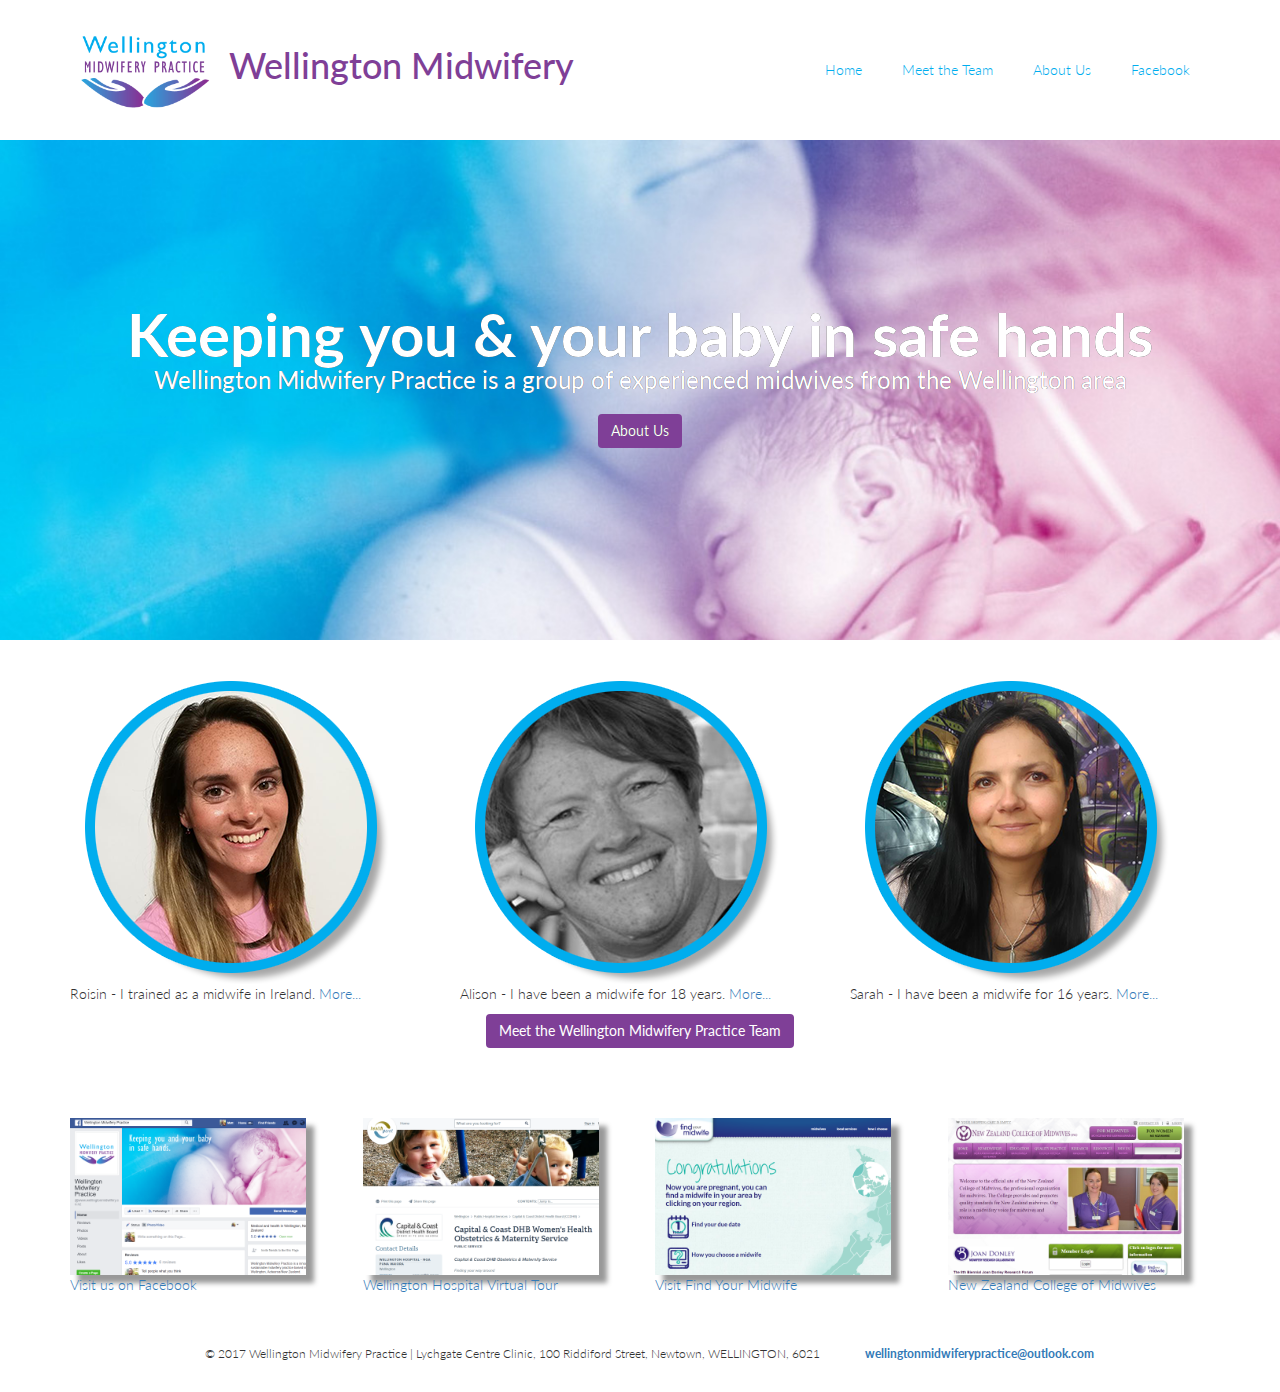
<file: index.html>
<!DOCTYPE html>
<html lang="en">
  <title>Wellington Midwifery Practice Homepage</title>
  <meta charset="utf-8" />
<link rel="stylesheet" href="https://maxcdn.bootstrapcdn.com/bootstrap/3.3.6/css/bootstrap.min.css"/>

  <link href='https://fonts.googleapis.com/css?family=Roboto:300,400,700' rel='stylesheet' type='text/css'>
  <link href="https://fonts.googleapis.com/css?family=Lato" rel="stylesheet">
  <link rel="stylesheet" type="text/css" href="css/wmp.css">
  
  <!-- fav icon -->
  <link rel="apple-touch-icon" sizes="57x57" href="fav.ico/apple-icon-57x57.png">
<link rel="apple-touch-icon" sizes="60x60" href="fav.ico/apple-icon-60x60.png">
<link rel="apple-touch-icon" sizes="72x72" href="fav.ico/apple-icon-72x72.png">
<link rel="apple-touch-icon" sizes="76x76" href="fav.ico/apple-icon-76x76.png">
<link rel="apple-touch-icon" sizes="114x114" href="fav.ico/apple-icon-114x114.png">
<link rel="apple-touch-icon" sizes="120x120" href="fav.ico/apple-icon-120x120.png">
<link rel="apple-touch-icon" sizes="144x144" href="fav.ico/apple-icon-144x144.png">
<link rel="apple-touch-icon" sizes="152x152" href="fav.ico/apple-icon-152x152.png">
<link rel="apple-touch-icon" sizes="180x180" href="fav.ico/apple-icon-180x180.png">
<link rel="icon" type="image/png" sizes="192x192"  href="fav.ico/android-icon-192x192.png">
<link rel="icon" type="image/png" sizes="32x32" href="fav.ico/favicon-32x32.png">
<link rel="icon" type="image/png" sizes="96x96" href="fav.ico/favicon-96x96.png">
<link rel="icon" type="image/png" sizes="16x16" href="fav.ico/favicon-16x16.png">
<link rel="manifest" href="fav.ico/manifest.json">
<meta name="msapplication-TileColor" content="#ffffff">
<meta name="msapplication-TileImage" content="fav.ico/ms-icon-144x144.png">
<meta name="theme-color" content="#ffffff">
</head>

<body>
  <header class="container">
    <div class="row">
      <h1 class="col-sm-6">
      <a href="index.html" title="home" >
     		 <img    src="images/WMP-logo-crop.png" width="150" alt="Wellington Midwifery Practice logo" title="safe hands logo" />
      </a> 
      Wellington Midwifery</h1>
      <nav class="col-sm-6">
        <p> <a href="index.html" title="home">Home</a></p> 
        <p> <a href="meet.html" title="Meet Wellington Midwifery">Meet the Team </a></p>
        <p> <a href="about.html" title="About Wellington Midwifery Practice">About Us</a></p>
        <p> <a href="https://www.facebook.com/wellingtonmidwifery/" target="_blank" title="Visit Our Facebook page"> Facebook </a></p>
      </nav>
    </div>
  </header>
  <section class="jumbotron">
    <div class="container">
      <div class="row text-center">
        <h2>Keeping you &amp; your baby in safe hands</h2>
        <h3>Wellington Midwifery Practice is a group of experienced midwives from the Wellington area</h3>
        
        <a class="btn btn-secondary" href="about.html">About Us</a>
      </div>
    </div>
  </section>
  <div class="container">
    
    <!-- row 1 -->
    <div class="row">
      
      <div class="col-sm-4 img-circle">
      
       <a href="roisin.html" title="Roisin">  <img   src="images/portrait-roisin.png" alt="Roisin" title="Roisin"> </a>
          <p>Roisin - I trained as a midwife in Ireland. <a href="roisin.html">More...</a> </p>
      </div>
      <div class="col-sm-4 img-circle">
        
     <a href="alison.html" title="Alison"> <img   src="images/portrait-alison.png" alt="Alison" title="Alison"> </a>
        <p>Alison - I have been a midwife for 18 years. <a href="alison.html">More...</a></p>
      </div>
      
      <div class="col-sm-4 img-circle">
    
       <a href="sarah.html" title="Sarah">  <img    src="images/portrait-sarah.png" alt="Sarah" title="Sarah"> </a>
            <p>Sarah - I have been a midwife for 16 years. <a href="sarah.html">More...</a></p>
      </div>
      
    </div>
    <div class="row text-center">
      <a class="btn btn-secondary" href="meet.html">Meet the Wellington Midwifery Practice Team</a>
    </div>
    
    <br/><br/>
   <!-- row 2 -->
    <div class="row">
      <div class="col-sm-3"> <!-- col 1 -->
        <a href="https://www.facebook.com/wellingtonmidwifery/" target="_blank" title="Visit the Facebook page of Wellington Midwifery Practice"> <img class="dropshadow" style="width:90%" src="images/facebook-1200x800.png" alt="facebook link">
            <p>Visit us on Facebook</p>
        </a>
      </div>
      
 <div class="col-sm-3"> <!-- col 2 -->
        <a href="http://www.healthpoint.co.nz/public/obstetric-and-gynaecology/capital-coast-dhb-womens-health-obstetrics/" target="_blank" title="Visit the Wellington Hospital Maternity Unit Virtual Tour"> <img class="dropshadow" style="width:90%" src="images/health-point-1200x800.png" alt="Wellington Hospital link">
            <p>Wellington Hospital Virtual Tour</p>
        </a>
      </div>
      
 <div class="col-sm-3">
        <a href="https://www.findyourmidwife.co.nz/midwife/alison+curran" target="_blank" title="Visit the Find Your Midwife"> <img class="dropshadow" style="width:90%" src="images/find-your-midwife-1200x800.png" alt="Find Your Midwife link">
            <p>Visit Find Your Midwife</p>
      </a>
      </div>
      
       <div class="col-sm-3">
        <a href="https://www.midwife.org.nz/" target="_blank" title="Visit the New Zealand College of Midwives"> <img class="dropshadow" style="width:90%" src="images/nzcm-web-1200x800.png" alt="New Zealand College of Midwives link">
            <p>New Zealand College of Midwives</p>
        </a>
      </div>
       
    </div>
    
  </div>
  
  <br/>
  
  <footer class="container">
  
    <div class="row">
      <p class="col-sm-8">&copy; 2017 Wellington Midwifery Practice | Lychgate Centre Clinic, 
100 Riddiford Street, Newtown, WELLINGTON, 6021</p>
      
      <ul class="col-sm-4">
       <!-- <li class="col-sm-1">
          <img src="https://s3.amazonaws.com/codecademy-content/projects/make-a-website/lesson-4/twitter.svg">
        </li>
        -->
        <li class="col-sm-1">
        <a href="mailto:wellingtonmidwiferypractice@outlook.com" title="Email Wellington Midwifery Practice " target="_blank"> <strong>wellingtonmidwiferypractice@outlook.com </strong>   </a>
        </li>
      </ul>
    </div>
   
  </footer>
  
</body>

</html>
</file>
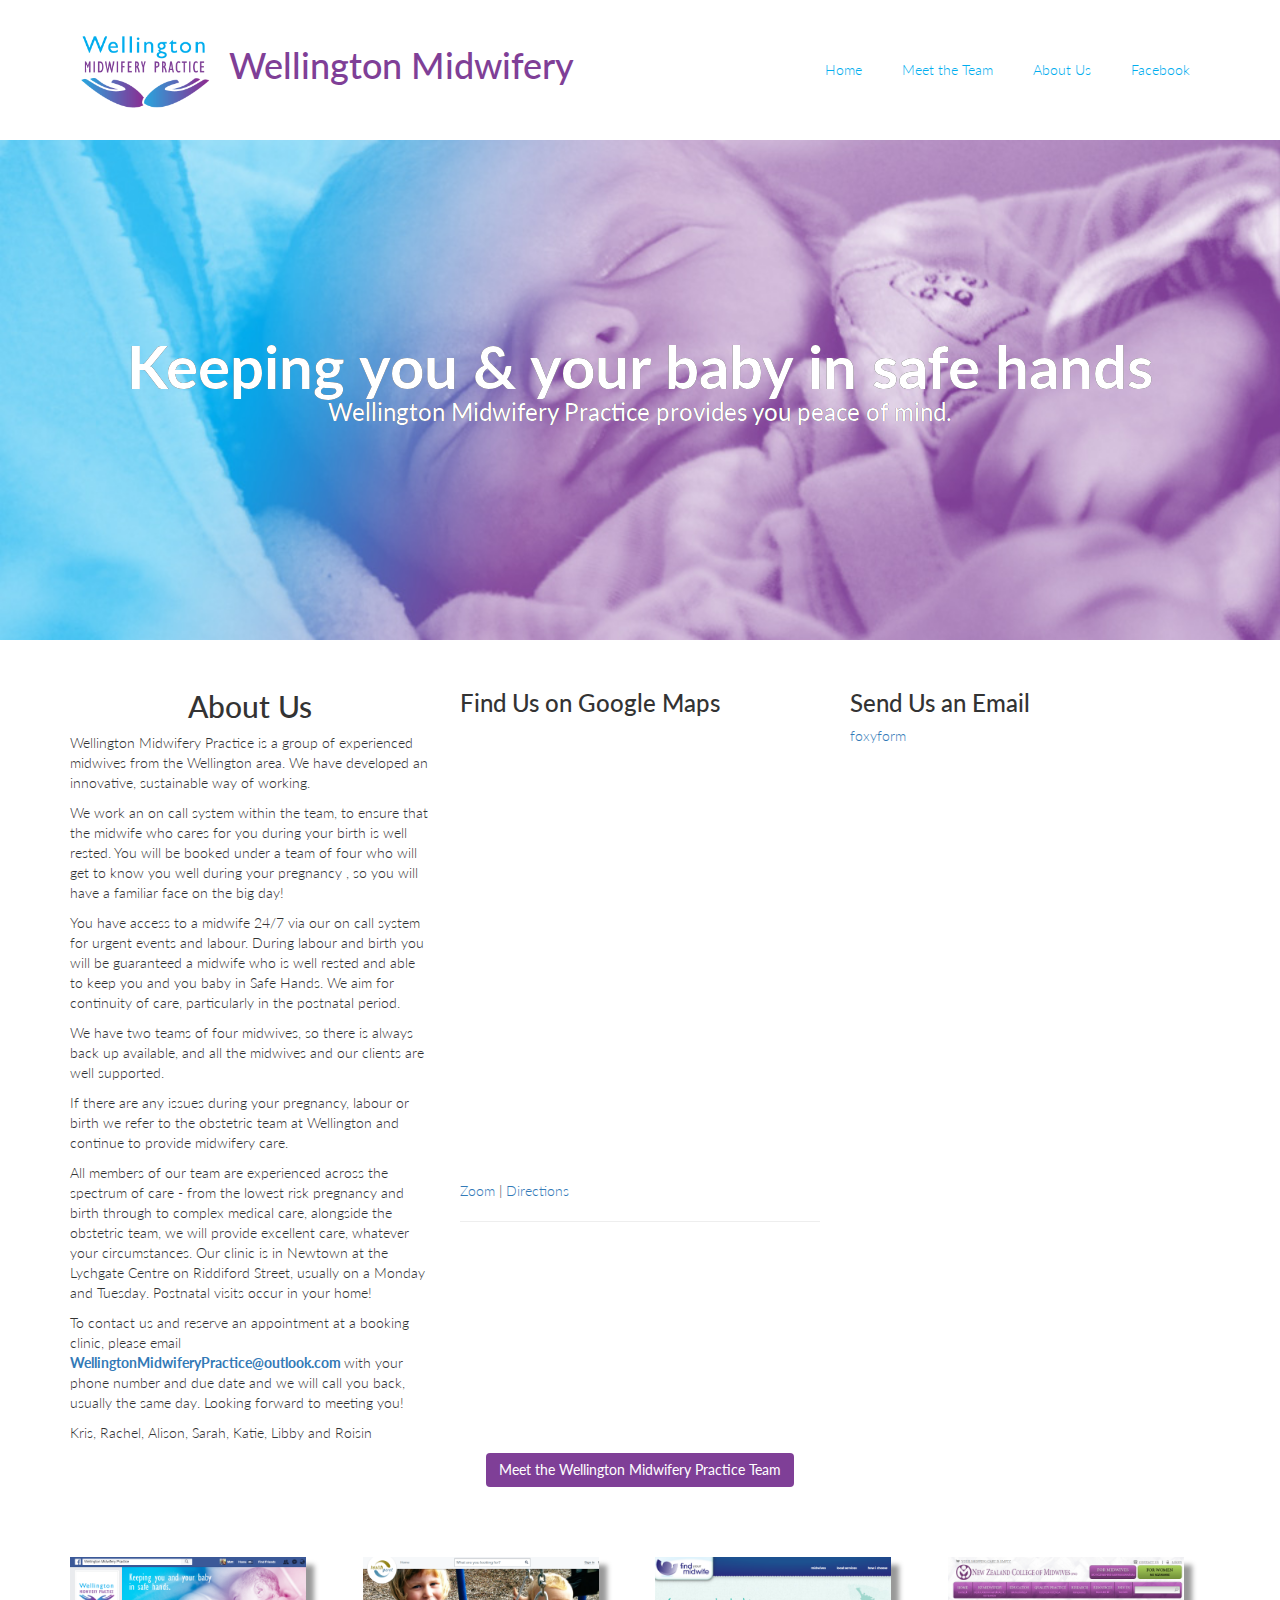
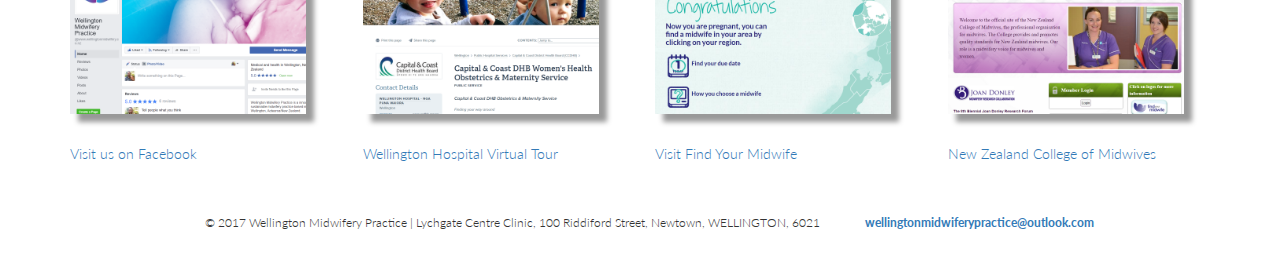
<file: about.html>
<!DOCTYPE html>
<html lang="en">
  <title>About Us | Wellington Midwifery Practice</title>
  <meta charset="utf-8" />
<link rel="stylesheet" href="https://maxcdn.bootstrapcdn.com/bootstrap/3.3.6/css/bootstrap.min.css"/>

  <link href='https://fonts.googleapis.com/css?family=Roboto:300,400,700' rel='stylesheet' type='text/css'>
  <link href="https://fonts.googleapis.com/css?family=Lato" rel="stylesheet">
  <link rel="stylesheet" type="text/css" href="css/wmp.css">
  
  <!-- fav icon -->
  <link rel="apple-touch-icon" sizes="57x57" href="fav.ico/apple-icon-57x57.png">
<link rel="apple-touch-icon" sizes="60x60" href="fav.ico/apple-icon-60x60.png">
<link rel="apple-touch-icon" sizes="72x72" href="fav.ico/apple-icon-72x72.png">
<link rel="apple-touch-icon" sizes="76x76" href="fav.ico/apple-icon-76x76.png">
<link rel="apple-touch-icon" sizes="114x114" href="fav.ico/apple-icon-114x114.png">
<link rel="apple-touch-icon" sizes="120x120" href="fav.ico/apple-icon-120x120.png">
<link rel="apple-touch-icon" sizes="144x144" href="fav.ico/apple-icon-144x144.png">
<link rel="apple-touch-icon" sizes="152x152" href="fav.ico/apple-icon-152x152.png">
<link rel="apple-touch-icon" sizes="180x180" href="fav.ico/apple-icon-180x180.png">
<link rel="icon" type="image/png" sizes="192x192"  href="fav.ico/android-icon-192x192.png">
<link rel="icon" type="image/png" sizes="32x32" href="fav.ico/favicon-32x32.png">
<link rel="icon" type="image/png" sizes="96x96" href="fav.ico/favicon-96x96.png">
<link rel="icon" type="image/png" sizes="16x16" href="fav.ico/favicon-16x16.png">
<link rel="manifest" href="fav.ico/manifest.json">
<meta name="msapplication-TileColor" content="#ffffff">
<meta name="msapplication-TileImage" content="fav.ico/ms-icon-144x144.png">
<meta name="theme-color" content="#ffffff">
</head>

<body>
  <header class="container">
    <div class="row">
      <h1 class="col-sm-6">
      <a href="index.html" title="home" >
     		 <img    src="images/WMP-logo-crop.png" width="150" alt="Wellington Midwifery Practice logo" title="safe hands logo" />
      </a> 
      Wellington Midwifery</h1>
      <nav class="col-sm-6">
        <p> <a href="index.html" title="home">Home</a></p>
        <p> <a href="meet.html" title="Meet Wellington Midwifery">Meet the Team </a></p>
        <p> <a href="about.html" title="About Wellington Midwifery Practice">About Us</a></p>
        <p> <a href="https://www.facebook.com/wellingtonmidwifery/" target="_blank" title="Visit Our Facebook page"> Facebook </a></p>
      </nav>
    </div>
  </header>
  <section class="jumbotron jumbotron-about">
    <div class="container">
      <div class="row text-center">
        <h2>Keeping you &amp; your baby in safe hands</h2>
        <h3>Wellington Midwifery Practice provides you peace of mind.</h3>
        
       <!-- Comment out button <a class="btn btn-secondary" href="#">About Us</a> -->
      </div>
    </div>
  </section>
  <section class="container">
    
    <!-- row 1 -->
    <div class="row">
      
      <div class="col-sm-4">
      <div class="text-center">
        <h2> About Us</h2>
       </div>
       <div>
          <p>
          Wellington Midwifery Practice is a group of experienced midwives from the Wellington area. We have developed an innovative, sustainable way of working.</p>
<p>
We work an on call system within the team, to ensure that the midwife who cares for you during your birth is well rested. You will be booked under a team of four who will get to know you well during your pregnancy , so you will have a familiar face on the big day!</p>
<p>
You have access to a midwife 24/7 via our on call system for urgent events and labour. During labour and birth you will be guaranteed a midwife who is well rested and able to keep you and you baby in Safe Hands. We aim for continuity of care, particularly in the postnatal period.</p>
<p>
We have two teams of four midwives, so there is always back up available, and all the midwives and our clients are well supported. </p>
<p>
If there are any issues during your pregnancy, labour or birth we refer to the obstetric team at Wellington and continue to provide midwifery care.</p>
<p>
All members of our team are experienced across the spectrum of care - from the lowest risk pregnancy and birth through to complex medical care, alongside the obstetric team, we will provide excellent care, whatever your circumstances.
Our clinic is in Newtown at the Lychgate Centre on Riddiford Street, usually on a Monday and Tuesday. Postnatal visits occur in your home!</p>
<p>To contact us and reserve an appointment at a booking clinic, please email <a href="mailto:wellingtonmidwiferypractice@outlook.com" title="Email Wellington Midwifery Practice " target="_blank"> <strong>WellingtonMidwiferyPractice@outlook.com </strong>   </a> with your phone number and due date and we will call you back, usually the same day.
Looking forward to meeting you!</p>
<p>Kris, Rachel, Alison, Sarah, Katie, Libby and Roisin </p>
          
           </p>
           </div>
      </div>
      <div class="col-sm-4">
        
        <h3> Find Us on Google Maps</h3>
        <iframe src="https://www.google.com/maps/embed?pb=!1m18!1m12!1m3!1d2996.877407238567!2d174.7763420154235!3d-41.31153047927121!2m3!1f0!2f0!3f0!3m2!1i1024!2i768!4f13.1!3m3!1m2!1s0x6d38afe361fb8bff%3A0xc3bc7bf10bf0f83b!2sNZ+Dermatology+and+Skin+Cancer+Centre!5e0!3m2!1sen!2sau!4v1492409489335" width="100%" height="450" frame  style="border:0" allowfullscreen></iframe>
        <p> <a href="http://maps.google.com.au/maps?f=q&source=embed&hl=en&geocode=&q=Unit+12%2C+Lychgate+Centre+100+Riddiford+Street+Newtown+6021+New+Zealand&ie=UTF8&t=r&z=14" title="Zoom in on the Map" target="_blank"> Zoom </a> | 
        <a href="http://maps.google.com.au/maps?f=d&source=s_d&saddr=&daddr=Unit+12%2C+Lychgate+Centre+100+Riddiford+Street+Newtown+6021+New+Zealand&hl=en&ie=UTF8&z=13" target="_blank" title="get map directions"> Directions </a> </p>
        <hr/>
        </div>
      <div class="col-sm-4">

        <h3> Send Us an Email </h3>
        <!-- Do not change the code! -->
<a id="foxyform_embed_link_867069" href="http://www.foxyform.com/">foxyform</a>
<script type="text/javascript">
(function(d, t){
   var g = d.createElement(t),
       s = d.getElementsByTagName(t)[0];
   g.src = "http://www.foxyform.com/js.php?id=867069&sec_hash=01d0d540552&width=350px";
   s.parentNode.insertBefore(g, s);
}(document, "script"));
</script>
<!-- Do not change the code! -->
		</div>
      </div>
      
   
    
      
    </div>
    <div class="row text-center">
      <a class="btn btn-secondary" href="meet.html">Meet the Wellington Midwifery Practice Team</a>
    </div>
    
    <br/><br/>
    <!-- row 2 -->
    <div class="row">
      <div class="col-sm-3"> <!-- col 1 -->
        <a href="https://www.facebook.com/wellingtonmidwifery/" target="_blank" title="Visit the Facebook page of Wellington Midwifery Practice"> <img class="dropshadow" style="width:90%" src="images/facebook-1200x800.png" alt="facebook link">
            <p>Visit us on Facebook</p>
        </a>
      </div>
      
 <div class="col-sm-3"> <!-- col 2 -->
        <a href="http://www.healthpoint.co.nz/public/obstetric-and-gynaecology/capital-coast-dhb-womens-health-obstetrics/" target="_blank" title="Visit the Wellington Hospital Maternity Unit Virtual Tour"> <img class="dropshadow" style="width:90%" src="images/health-point-1200x800.png" alt="Wellington Hospital link">
            <p>Wellington Hospital Virtual Tour</p>
        </a>
      </div>
      
 <div class="col-sm-3">
        <a href="https://www.findyourmidwife.co.nz/midwife/alison+curran" target="_blank" title="Visit the Find Your Midwife"> <img class="dropshadow" style="width:90%" src="images/find-your-midwife-1200x800.png" alt="Find Your Midwife link">
            <p>Visit Find Your Midwife</p>
      </a>
      </div>
      
       <div class="col-sm-3">
        <a href="https://www.midwife.org.nz/" target="_blank" title="Visit the New Zealand College of Midwives"> <img class="dropshadow" style="width:90%" src="images/nzcm-web-1200x800.png" alt="New Zealand College of Midwives link">
            <p>New Zealand College of Midwives</p>
        </a>
      </div>
       
    </div>
    
  </section>
  
  <br/>
  
  <footer class="container">
  
    <div class="row">
      <p class="col-sm-8">&copy; 2017 Wellington Midwifery Practice | Lychgate Centre Clinic, 
100 Riddiford Street, Newtown, WELLINGTON, 6021</p>
      
      <ul class="col-sm-4">
       <!-- <li class="col-sm-1">
          <img src="https://s3.amazonaws.com/codecademy-content/projects/make-a-website/lesson-4/twitter.svg">
        </li>
        -->
        <li class="col-sm-1">
        <a href="mailto:wellingtonmidwiferypractice@outlook.com" title="Email Wellington Midwifery Practice " target="_blank"> <strong>wellingtonmidwiferypractice@outlook.com </strong>   </a>
        </li>
      </ul>
    </div>
   
  </footer>
  
</body>

</html>
</file>
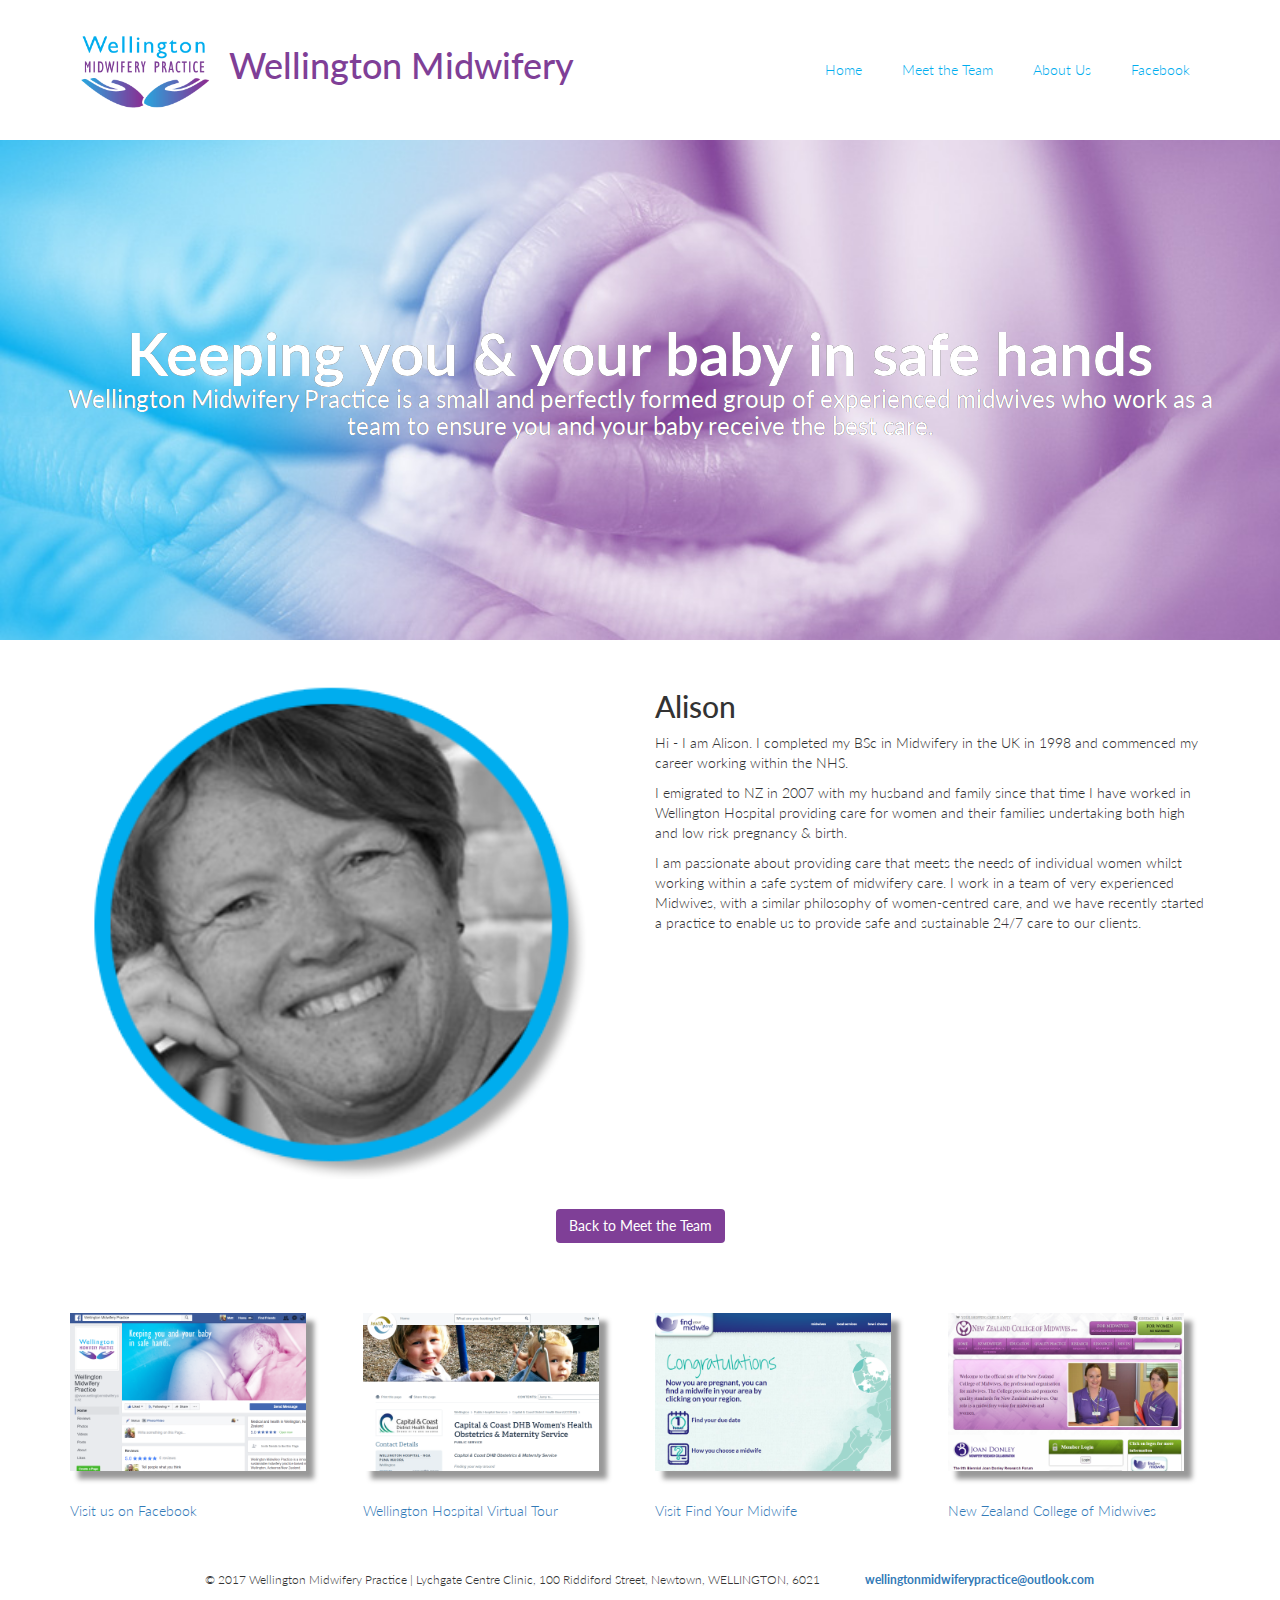
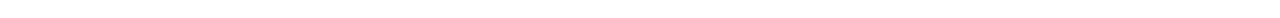
<file: alison.html>
<!DOCTYPE html>
<html lang="en">
  <title>Meet the Team | Wellington Midwifery Practice</title>
  <meta charset="utf-8" />
<link rel="stylesheet" href="https://maxcdn.bootstrapcdn.com/bootstrap/3.3.6/css/bootstrap.min.css"/>

  <link href='https://fonts.googleapis.com/css?family=Roboto:300,400,700' rel='stylesheet' type='text/css'>
  <link href="https://fonts.googleapis.com/css?family=Lato" rel="stylesheet">
  <link rel="stylesheet" type="text/css" href="css/wmp.css">
  
  <!-- fav icon -->
  <link rel="apple-touch-icon" sizes="57x57" href="fav.ico/apple-icon-57x57.png">
<link rel="apple-touch-icon" sizes="60x60" href="fav.ico/apple-icon-60x60.png">
<link rel="apple-touch-icon" sizes="72x72" href="fav.ico/apple-icon-72x72.png">
<link rel="apple-touch-icon" sizes="76x76" href="fav.ico/apple-icon-76x76.png">
<link rel="apple-touch-icon" sizes="114x114" href="fav.ico/apple-icon-114x114.png">
<link rel="apple-touch-icon" sizes="120x120" href="fav.ico/apple-icon-120x120.png">
<link rel="apple-touch-icon" sizes="144x144" href="fav.ico/apple-icon-144x144.png">
<link rel="apple-touch-icon" sizes="152x152" href="fav.ico/apple-icon-152x152.png">
<link rel="apple-touch-icon" sizes="180x180" href="fav.ico/apple-icon-180x180.png">
<link rel="icon" type="image/png" sizes="192x192"  href="fav.ico/android-icon-192x192.png">
<link rel="icon" type="image/png" sizes="32x32" href="fav.ico/favicon-32x32.png">
<link rel="icon" type="image/png" sizes="96x96" href="fav.ico/favicon-96x96.png">
<link rel="icon" type="image/png" sizes="16x16" href="fav.ico/favicon-16x16.png">
<link rel="manifest" href="fav.ico/manifest.json">
<meta name="msapplication-TileColor" content="#ffffff">
<meta name="msapplication-TileImage" content="fav.ico/ms-icon-144x144.png">
<meta name="theme-color" content="#ffffff">
</head>

<body>
  <header class="container">
    <div class="row">
      <h1 class="col-sm-6">
      <a href="index.html" title="home" >
     		 <img    src="images/WMP-logo-crop.png" width="150" alt="Wellington Midwifery Practice logo" title="safe hands logo" />
      </a> 
      Wellington Midwifery</h1>
      <nav class="col-sm-6">
        <p> <a href="index.html" title="home">Home</a></p>
        <p> <a href="meet.html" title="Meet Wellington Midwifery">Meet the Team </a></p>
        <p> <a href="about.html" title="About Wellington Midwifery Practice">About Us</a></p>
        <p> <a href="https://www.facebook.com/wellingtonmidwifery/" target="_blank" title="Visit Our Facebook page"> Facebook </a></p>
      </nav>
    </div>
  </header>
  <section class="jumbotron jumbotron-meet">
    <div class="container">
      <div class="row text-center">
        <h2>Keeping you &amp; your baby in safe hands</h2>
        <h3>Wellington Midwifery Practice is a small and perfectly formed group of experienced midwives who work as a team to ensure you and your baby receive the best care.</h3>
        
       <!-- Comment out button  <a class="btn btn-secondary" href="#">About Us</a> -->
      </div>
    </div>
  </section>
  <section class="container">
    
    <!-- row 1 -->
    <div class="row">
      
      <div class="col-sm-6 img-circle">
      
       <a href="images/alison.jpg" title="Alison" target="_blank" >
     		 <img    src="images/portrait-alison.png" alt="Alison"> </a>
        
      </div>
      <div class="col-sm-6 ">
        
      <h2> Alison </h2>
        <p>
       Hi - I am Alison. I completed my BSc in Midwifery in the UK in 1998 and commenced my career working within the NHS.</p>
<p>I emigrated to NZ in 2007 with my husband and family  since that time I have worked in Wellington Hospital providing care for women and their families undertaking both high and low risk pregnancy &amp; birth. </p>
<p>I am passionate about providing care that meets the needs of individual women whilst working within a safe system of midwifery care. I work in a team of very experienced Midwives, with a similar philosophy of women-centred care, and we have recently started a practice to enable us to provide safe and sustainable 24/7 care to our clients.
 </p>
      
      </div>
    
      
    </div> <!-- end row 1 -->
    
    
    <div class="row text-center">
      <a class="btn btn-secondary" href="meet.html">Back to Meet the Team</a>
    </div>
    
    <br/><br/>
     <!-- row 2 -->
    <div class="row">
      <div class="col-sm-3"> <!-- col 1 -->
        <a href="https://www.facebook.com/wellingtonmidwifery/" target="_blank" title="Visit the Facebook page of Wellington Midwifery Practice"> <img class="dropshadow" style="width:90%" src="images/facebook-1200x800.png" alt="facebook link">
            <p>Visit us on Facebook</p>
        </a>
      </div>
      
 <div class="col-sm-3"> <!-- col 2 -->
        <a href="http://www.healthpoint.co.nz/public/obstetric-and-gynaecology/capital-coast-dhb-womens-health-obstetrics/" target="_blank" title="Visit the Wellington Hospital Maternity Unit Virtual Tour"> <img class="dropshadow" style="width:90%" src="images/health-point-1200x800.png" alt="Wellington Hospital link">
            <p>Wellington Hospital Virtual Tour</p>
        </a>
      </div>
      
 <div class="col-sm-3">
        <a href="https://www.findyourmidwife.co.nz/midwife/alison+curran" target="_blank" title="Visit the Find Your Midwife"> <img class="dropshadow" style="width:90%" src="images/find-your-midwife-1200x800.png" alt="Find Your Midwife link">
            <p>Visit Find Your Midwife</p>
      </a>
      </div>
      
       <div class="col-sm-3">
        <a href="https://www.midwife.org.nz/" target="_blank" title="Visit the New Zealand College of Midwives"> <img class="dropshadow" style="width:90%" src="images/nzcm-web-1200x800.png" alt="New Zealand College of Midwives link">
            <p>New Zealand College of Midwives</p>
        </a>
      </div>
       
    </div>
    
  </section>
  
  <br/>
  
  <footer class="container">
  
    <div class="row">
      <p class="col-sm-8">&copy; 2017 Wellington Midwifery Practice | Lychgate Centre Clinic, 
100 Riddiford Street, Newtown, WELLINGTON, 6021</p>
      
      <ul class="col-sm-4">
       <!-- <li class="col-sm-1">
          <img src="https://s3.amazonaws.com/codecademy-content/projects/make-a-website/lesson-4/twitter.svg">
        </li>
        -->
        <li class="col-sm-1">
        <a href="mailto:wellingtonmidwiferypractice@outlook.com" title="Email Wellington Midwifery Practice " target="_blank"> <strong>wellingtonmidwiferypractice@outlook.com </strong>   </a>
        </li>
      </ul>
    </div>
   
  </footer>
  
</body>

</html>
</file>
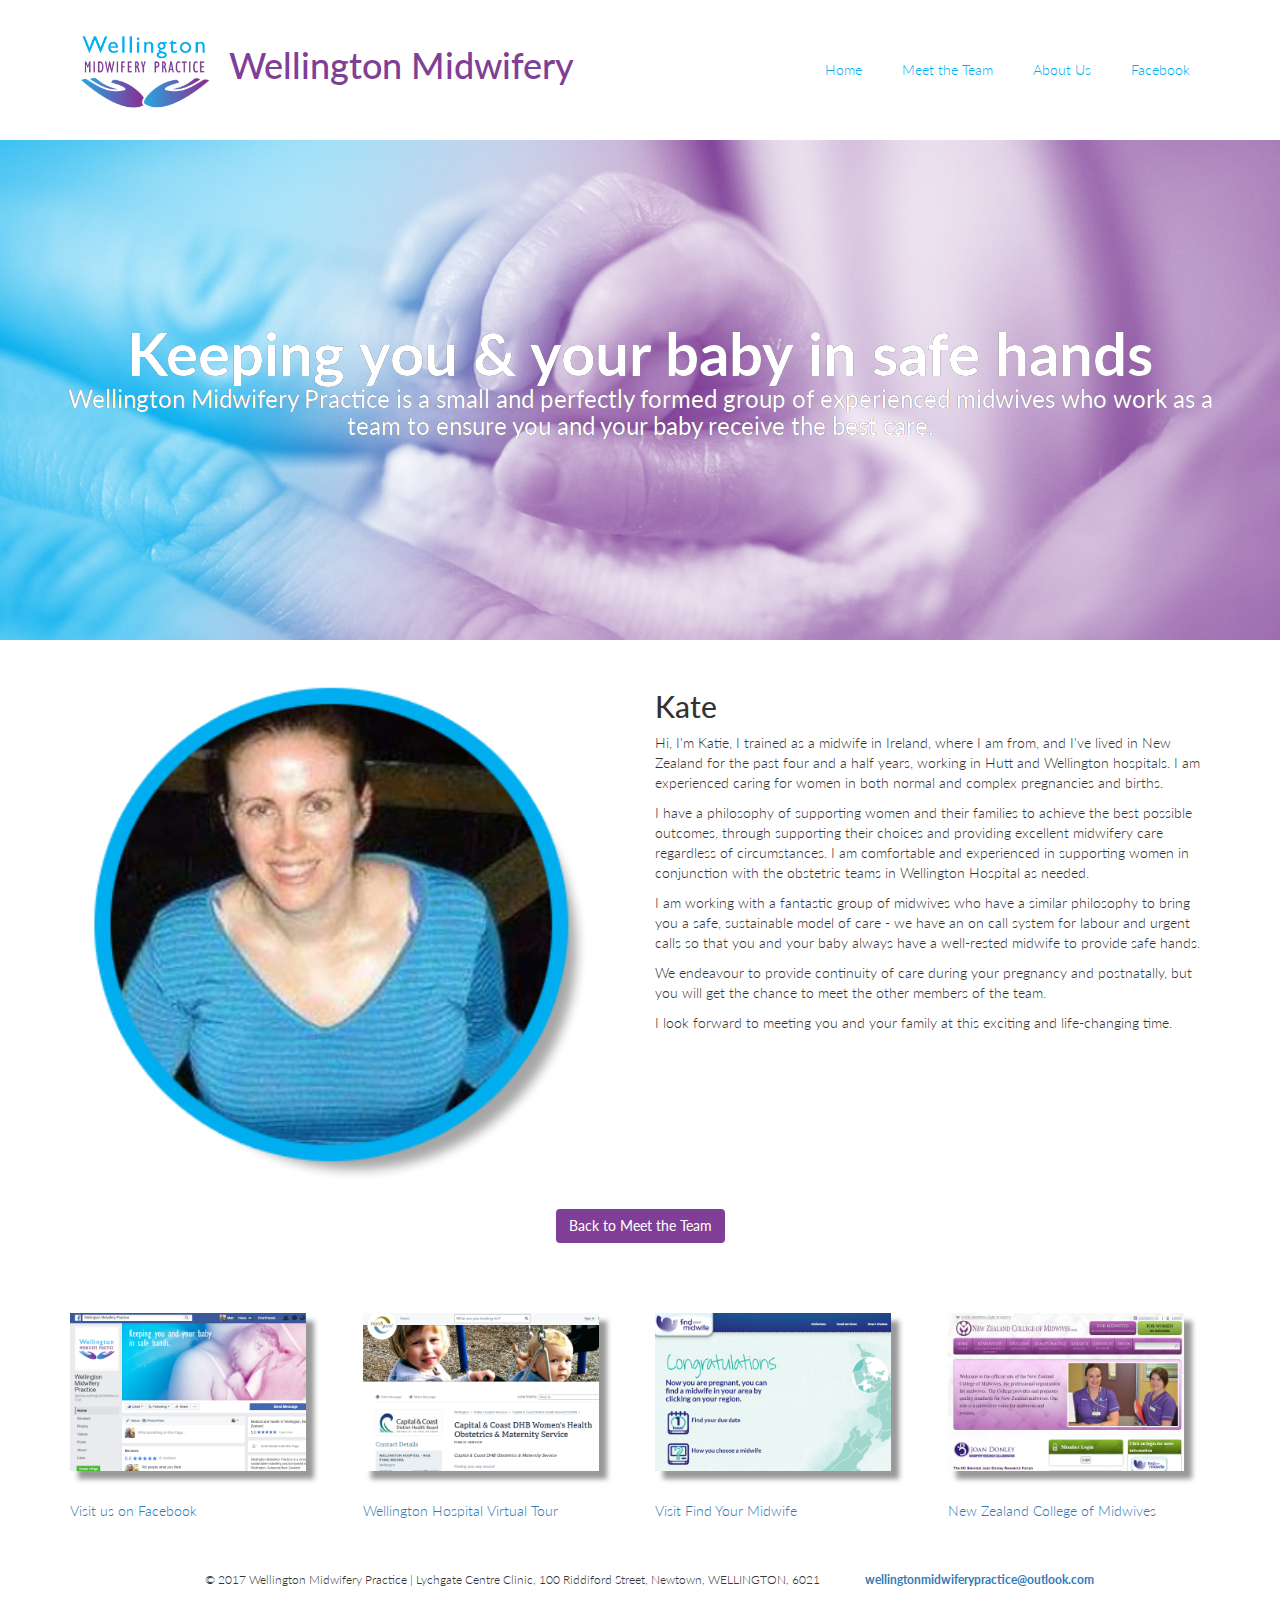
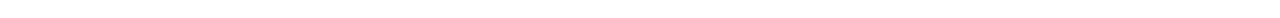
<file: kate.html>
<!DOCTYPE html>
<html lang="en">
  <title>Meet the Team | Wellington Midwifery Practice</title>
  <meta charset="utf-8" />
<link rel="stylesheet" href="https://maxcdn.bootstrapcdn.com/bootstrap/3.3.6/css/bootstrap.min.css"/>

  <link href='https://fonts.googleapis.com/css?family=Roboto:300,400,700' rel='stylesheet' type='text/css'>
  <link href="https://fonts.googleapis.com/css?family=Lato" rel="stylesheet">
  <link rel="stylesheet" type="text/css" href="css/wmp.css">
  
  <!-- fav icon -->
  <link rel="apple-touch-icon" sizes="57x57" href="fav.ico/apple-icon-57x57.png">
<link rel="apple-touch-icon" sizes="60x60" href="fav.ico/apple-icon-60x60.png">
<link rel="apple-touch-icon" sizes="72x72" href="fav.ico/apple-icon-72x72.png">
<link rel="apple-touch-icon" sizes="76x76" href="fav.ico/apple-icon-76x76.png">
<link rel="apple-touch-icon" sizes="114x114" href="fav.ico/apple-icon-114x114.png">
<link rel="apple-touch-icon" sizes="120x120" href="fav.ico/apple-icon-120x120.png">
<link rel="apple-touch-icon" sizes="144x144" href="fav.ico/apple-icon-144x144.png">
<link rel="apple-touch-icon" sizes="152x152" href="fav.ico/apple-icon-152x152.png">
<link rel="apple-touch-icon" sizes="180x180" href="fav.ico/apple-icon-180x180.png">
<link rel="icon" type="image/png" sizes="192x192"  href="fav.ico/android-icon-192x192.png">
<link rel="icon" type="image/png" sizes="32x32" href="fav.ico/favicon-32x32.png">
<link rel="icon" type="image/png" sizes="96x96" href="fav.ico/favicon-96x96.png">
<link rel="icon" type="image/png" sizes="16x16" href="fav.ico/favicon-16x16.png">
<link rel="manifest" href="fav.ico/manifest.json">
<meta name="msapplication-TileColor" content="#ffffff">
<meta name="msapplication-TileImage" content="fav.ico/ms-icon-144x144.png">
<meta name="theme-color" content="#ffffff">
</head>

<body>
  <header class="container">
    <div class="row">
      <h1 class="col-sm-6">
      <a href="index.html" title="home" >
     		 <img    src="images/WMP-logo-crop.png" width="150" alt="Wellington Midwifery Practice logo" title="safe hands logo" />
      </a> 
      Wellington Midwifery</h1>
      <nav class="col-sm-6">
        <p> <a href="index.html" title="home">Home</a></p>
        <p> <a href="meet.html" title="Meet Wellington Midwifery">Meet the Team </a></p>
        <p> <a href="about.html" title="About Wellington Midwifery Practice">About Us</a></p>
        <p> <a href="https://www.facebook.com/wellingtonmidwifery/" target="_blank" title="Visit Our Facebook page"> Facebook </a></p>
      </nav>
    </div>
  </header>
  <section class="jumbotron jumbotron-meet">
    <div class="container">
      <div class="row text-center">
        <h2>Keeping you &amp; your baby in safe hands</h2>
        <h3>Wellington Midwifery Practice is a small and perfectly formed group of experienced midwives who work as a team to ensure you and your baby receive the best care.</h3>
        
       <!-- Comment out button  <a class="btn btn-secondary" href="#">About Us</a> -->
      </div>
    </div>
  </section>
  <section class="container">
    
    <!-- row 1 -->
    <div class="row">
      
      <div class="col-sm-6 img-circle">
      
       <a href="images/kate.jpg" title="Kate" target="_blank" >
     		 <img    src="images/portrait-kate.png" alt="Kate"> </a>
        
      </div>
      <div class="col-sm-6 ">
        
      <h2> Kate </h2>
        <p>
    Hi, I'm Katie, I trained as a midwife in Ireland, where I am from, and I've lived in New Zealand for the past four and a half years, working in Hutt and Wellington hospitals. I am experienced caring for women in both normal and complex pregnancies and births. </p>
<p>I have a philosophy of supporting women and their families to achieve the best possible outcomes, through supporting their choices and providing excellent midwifery care regardless of circumstances. I am comfortable and experienced in supporting women in conjunction with the obstetric teams in Wellington Hospital as needed. </p>
<p>
I am working with a fantastic group of midwives who have a similar philosophy to bring you a safe, sustainable model of care - we have an on call system for labour and urgent calls so that you and your baby always have a well-rested midwife to provide safe hands. </p>
<p>We endeavour to provide continuity of care during your pregnancy and postnatally, but you will get the chance to meet the other members of the team. </p>
<p>I look forward to meeting you and your family at this exciting and life-changing time. 
 </p>
      
      </div>
    
      
    </div> <!-- end row 1 -->
    
    
    <div class="row text-center">
      <a class="btn btn-secondary" href="meet.html">Back to Meet the Team</a>
    </div>
    
    <br/><br/>
     <!-- row 2 -->
    <div class="row">
      <div class="col-sm-3"> <!-- col 1 -->
        <a href="https://www.facebook.com/wellingtonmidwifery/" target="_blank" title="Visit the Facebook page of Wellington Midwifery Practice"> <img class="dropshadow" style="width:90%" src="images/facebook-1200x800.png" alt="facebook link">
            <p>Visit us on Facebook</p>
        </a>
      </div>
      
 <div class="col-sm-3"> <!-- col 2 -->
        <a href="http://www.healthpoint.co.nz/public/obstetric-and-gynaecology/capital-coast-dhb-womens-health-obstetrics/" target="_blank" title="Visit the Wellington Hospital Maternity Unit Virtual Tour"> <img class="dropshadow" style="width:90%" src="images/health-point-1200x800.png" alt="Wellington Hospital link">
            <p>Wellington Hospital Virtual Tour</p>
        </a>
      </div>
      
 <div class="col-sm-3">
        <a href="https://www.findyourmidwife.co.nz/midwife/alison+curran" target="_blank" title="Visit the Find Your Midwife"> <img class="dropshadow" style="width:90%" src="images/find-your-midwife-1200x800.png" alt="Find Your Midwife link">
            <p>Visit Find Your Midwife</p>
      </a>
      </div>
      
       <div class="col-sm-3">
        <a href="https://www.midwife.org.nz/" target="_blank" title="Visit the New Zealand College of Midwives"> <img class="dropshadow" style="width:90%" src="images/nzcm-web-1200x800.png" alt="New Zealand College of Midwives link">
            <p>New Zealand College of Midwives</p>
        </a>
      </div>
       
    </div>
    
  </section>
  
  <br/>
  
  <footer class="container">
  
    <div class="row">
      <p class="col-sm-8">&copy; 2017 Wellington Midwifery Practice | Lychgate Centre Clinic, 
100 Riddiford Street, Newtown, WELLINGTON, 6021</p>
      
      <ul class="col-sm-4">
       <!-- <li class="col-sm-1">
          <img src="https://s3.amazonaws.com/codecademy-content/projects/make-a-website/lesson-4/twitter.svg">
        </li>
        -->
        <li class="col-sm-1">
        <a href="mailto:wellingtonmidwiferypractice@outlook.com" title="Email Wellington Midwifery Practice " target="_blank"> <strong>wellingtonmidwiferypractice@outlook.com </strong>   </a>
        </li>
      </ul>
    </div>
   
  </footer>
  
</body>

</html>
</file>
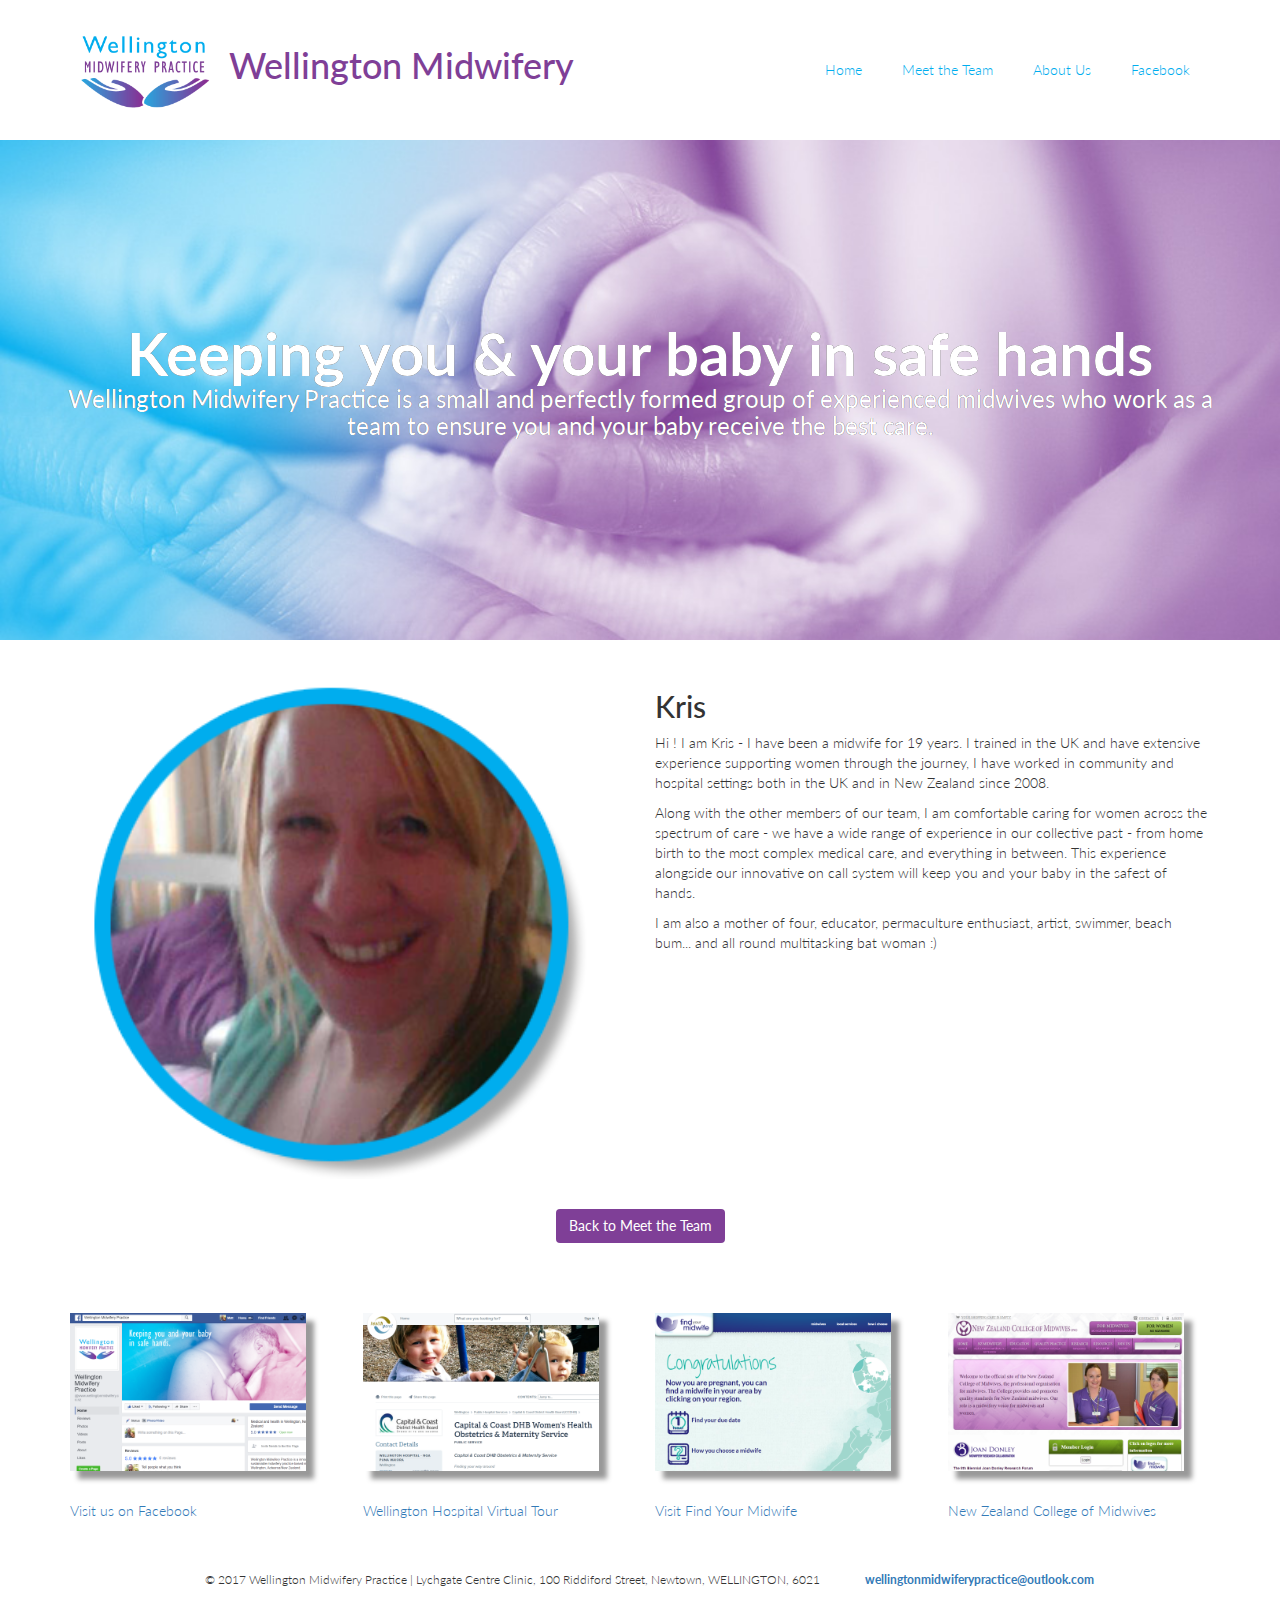
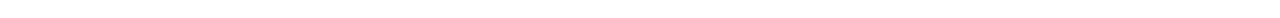
<file: kris.html>
<!DOCTYPE html>
<html lang="en">
  <title>Meet the Team | Wellington Midwifery Practice</title>
  <meta charset="utf-8" />
<link rel="stylesheet" href="https://maxcdn.bootstrapcdn.com/bootstrap/3.3.6/css/bootstrap.min.css"/>

  <link href='https://fonts.googleapis.com/css?family=Roboto:300,400,700' rel='stylesheet' type='text/css'>
  <link href="https://fonts.googleapis.com/css?family=Lato" rel="stylesheet">
  <link rel="stylesheet" type="text/css" href="css/wmp.css">
  
  <!-- fav icon -->
  <link rel="apple-touch-icon" sizes="57x57" href="fav.ico/apple-icon-57x57.png">
<link rel="apple-touch-icon" sizes="60x60" href="fav.ico/apple-icon-60x60.png">
<link rel="apple-touch-icon" sizes="72x72" href="fav.ico/apple-icon-72x72.png">
<link rel="apple-touch-icon" sizes="76x76" href="fav.ico/apple-icon-76x76.png">
<link rel="apple-touch-icon" sizes="114x114" href="fav.ico/apple-icon-114x114.png">
<link rel="apple-touch-icon" sizes="120x120" href="fav.ico/apple-icon-120x120.png">
<link rel="apple-touch-icon" sizes="144x144" href="fav.ico/apple-icon-144x144.png">
<link rel="apple-touch-icon" sizes="152x152" href="fav.ico/apple-icon-152x152.png">
<link rel="apple-touch-icon" sizes="180x180" href="fav.ico/apple-icon-180x180.png">
<link rel="icon" type="image/png" sizes="192x192"  href="fav.ico/android-icon-192x192.png">
<link rel="icon" type="image/png" sizes="32x32" href="fav.ico/favicon-32x32.png">
<link rel="icon" type="image/png" sizes="96x96" href="fav.ico/favicon-96x96.png">
<link rel="icon" type="image/png" sizes="16x16" href="fav.ico/favicon-16x16.png">
<link rel="manifest" href="fav.ico/manifest.json">
<meta name="msapplication-TileColor" content="#ffffff">
<meta name="msapplication-TileImage" content="fav.ico/ms-icon-144x144.png">
<meta name="theme-color" content="#ffffff">
</head>

<body>
  <header class="container">
    <div class="row">
      <h1 class="col-sm-6">
      <a href="index.html" title="home" >
     		 <img    src="images/WMP-logo-crop.png" width="150" alt="Wellington Midwifery Practice logo" title="safe hands logo" />
      </a> 
      Wellington Midwifery</h1>
      <nav class="col-sm-6">
        <p> <a href="index.html" title="home">Home</a></p>
        <p> <a href="meet.html" title="Meet Wellington Midwifery">Meet the Team </a></p>
        <p> <a href="about.html" title="About Wellington Midwifery Practice">About Us</a></p>
        <p> <a href="https://www.facebook.com/wellingtonmidwifery/" target="_blank" title="Visit Our Facebook page"> Facebook </a></p>
      </nav>
    </div>
  </header>
  <section class="jumbotron jumbotron-meet">
    <div class="container">
      <div class="row text-center">
        <h2>Keeping you &amp; your baby in safe hands</h2>
        <h3>Wellington Midwifery Practice is a small and perfectly formed group of experienced midwives who work as a team to ensure you and your baby receive the best care.</h3>
        
       <!-- Comment out button  <a class="btn btn-secondary" href="#">About Us</a> -->
      </div>
    </div>
  </section>
  <section class="container">
    
    <!-- row 1 -->
    <div class="row">
      
      <div class="col-sm-6 img-circle">
      
       <a href="images/kris.jpg" title="Kris" target="_blank" >
     		 <img    src="images/portrait-kris.png" alt="Kris"> </a>
        
      </div>
      <div class="col-sm-6 ">
        
      <h2> Kris </h2>
        <p>
       Hi ! I am Kris - I have been a midwife for 19 years. I trained in the UK and have extensive experience supporting women through the journey, I have worked in community and hospital settings both in the UK and in New Zealand since 2008. </p>
<p>Along with the other members of our team, I am comfortable caring for women across the spectrum of care - we have a wide range of experience in our collective past - from home birth to the most complex medical care, and everything in between. This experience alongside our innovative on call system will keep you and your baby in the safest of hands. 
</p>
<p>I am also a mother of four, educator, permaculture enthusiast, artist, swimmer, beach bum... and all round multitasking bat woman :)

 </p>
      
      </div>
    
      
    </div> <!-- end row 1 -->
    
    
    <div class="row text-center">
      <a class="btn btn-secondary" href="meet.html">Back to Meet the Team</a>
    </div>
    
    <br/><br/>
    <!-- row 2 -->
    <div class="row">
      <div class="col-sm-3"> <!-- col 1 -->
        <a href="https://www.facebook.com/wellingtonmidwifery/" target="_blank" title="Visit the Facebook page of Wellington Midwifery Practice"> <img class="dropshadow" style="width:90%" src="images/facebook-1200x800.png" alt="facebook link">
            <p>Visit us on Facebook</p>
        </a>
      </div>
      
 <div class="col-sm-3"> <!-- col 2 -->
        <a href="http://www.healthpoint.co.nz/public/obstetric-and-gynaecology/capital-coast-dhb-womens-health-obstetrics/" target="_blank" title="Visit the Wellington Hospital Maternity Unit Virtual Tour"> <img class="dropshadow" style="width:90%" src="images/health-point-1200x800.png" alt="Wellington Hospital link">
            <p>Wellington Hospital Virtual Tour</p>
        </a>
      </div>
      
 <div class="col-sm-3">
        <a href="https://www.findyourmidwife.co.nz/midwife/alison+curran" target="_blank" title="Visit the Find Your Midwife"> <img class="dropshadow" style="width:90%" src="images/find-your-midwife-1200x800.png" alt="Find Your Midwife link">
            <p>Visit Find Your Midwife</p>
      </a>
      </div>
      
       <div class="col-sm-3">
        <a href="https://www.midwife.org.nz/" target="_blank" title="Visit the New Zealand College of Midwives"> <img class="dropshadow" style="width:90%" src="images/nzcm-web-1200x800.png" alt="New Zealand College of Midwives link">
            <p>New Zealand College of Midwives</p>
        </a>
      </div>
       
    </div>
    
  </section>
  
  <br/>
  
  <footer class="container">
  
    <div class="row">
      <p class="col-sm-8">&copy; 2017 Wellington Midwifery Practice | Lychgate Centre Clinic, 
100 Riddiford Street, Newtown, WELLINGTON, 6021</p>
      
      <ul class="col-sm-4">
       <!-- <li class="col-sm-1">
          <img src="https://s3.amazonaws.com/codecademy-content/projects/make-a-website/lesson-4/twitter.svg">
        </li>
        -->
        <li class="col-sm-1">
        <a href="mailto:wellingtonmidwiferypractice@outlook.com" title="Email Wellington Midwifery Practice " target="_blank"> <strong>wellingtonmidwiferypractice@outlook.com </strong>   </a>
        </li>
      </ul>
    </div>
   
  </footer>
  
</body>

</html>
</file>
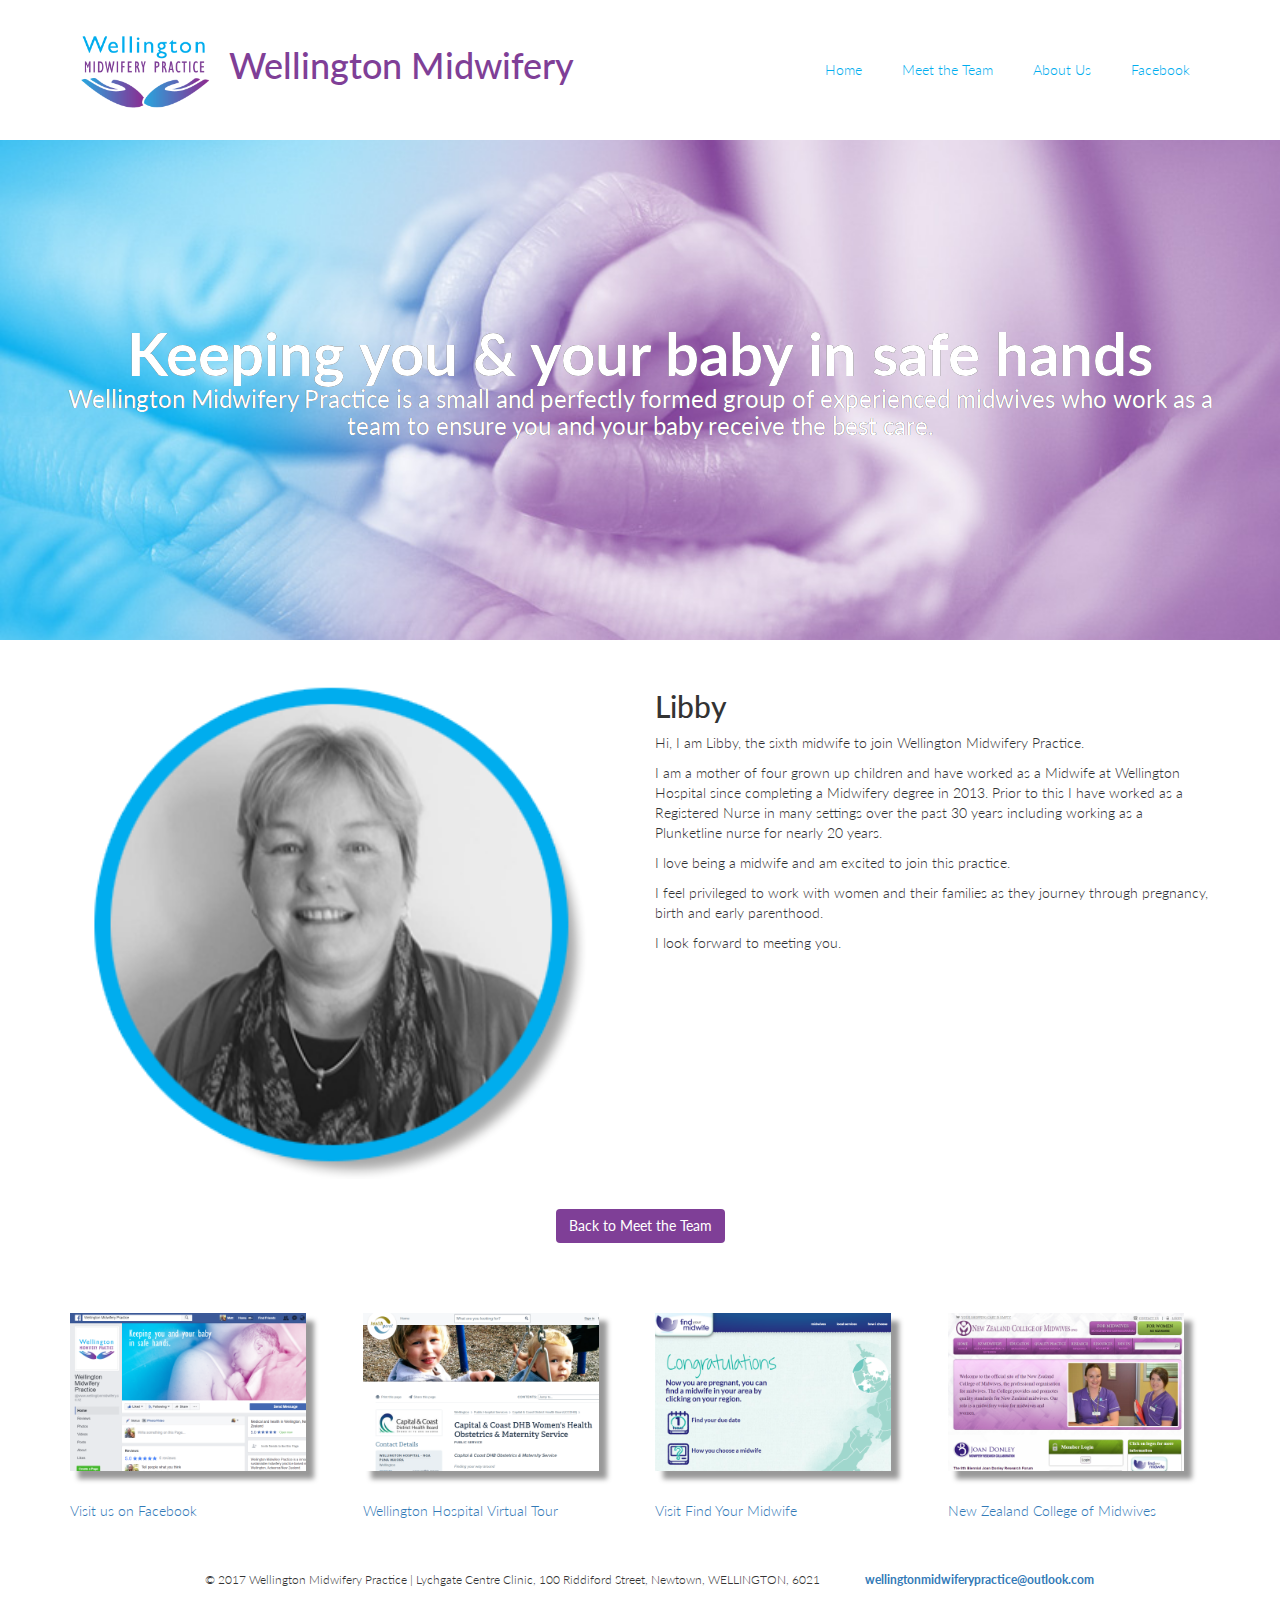
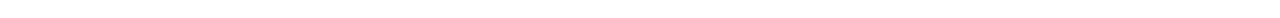
<file: libby.html>
<!DOCTYPE html>
<html lang="en">
  <title>Meet the Team | Wellington Midwifery Practice</title>
  <meta charset="utf-8" />
<link rel="stylesheet" href="https://maxcdn.bootstrapcdn.com/bootstrap/3.3.6/css/bootstrap.min.css"/>

  <link href='https://fonts.googleapis.com/css?family=Roboto:300,400,700' rel='stylesheet' type='text/css'>
  <link href="https://fonts.googleapis.com/css?family=Lato" rel="stylesheet">
  <link rel="stylesheet" type="text/css" href="css/wmp.css">
  
  <!-- fav icon -->
  <link rel="apple-touch-icon" sizes="57x57" href="fav.ico/apple-icon-57x57.png">
<link rel="apple-touch-icon" sizes="60x60" href="fav.ico/apple-icon-60x60.png">
<link rel="apple-touch-icon" sizes="72x72" href="fav.ico/apple-icon-72x72.png">
<link rel="apple-touch-icon" sizes="76x76" href="fav.ico/apple-icon-76x76.png">
<link rel="apple-touch-icon" sizes="114x114" href="fav.ico/apple-icon-114x114.png">
<link rel="apple-touch-icon" sizes="120x120" href="fav.ico/apple-icon-120x120.png">
<link rel="apple-touch-icon" sizes="144x144" href="fav.ico/apple-icon-144x144.png">
<link rel="apple-touch-icon" sizes="152x152" href="fav.ico/apple-icon-152x152.png">
<link rel="apple-touch-icon" sizes="180x180" href="fav.ico/apple-icon-180x180.png">
<link rel="icon" type="image/png" sizes="192x192"  href="fav.ico/android-icon-192x192.png">
<link rel="icon" type="image/png" sizes="32x32" href="fav.ico/favicon-32x32.png">
<link rel="icon" type="image/png" sizes="96x96" href="fav.ico/favicon-96x96.png">
<link rel="icon" type="image/png" sizes="16x16" href="fav.ico/favicon-16x16.png">
<link rel="manifest" href="fav.ico/manifest.json">
<meta name="msapplication-TileColor" content="#ffffff">
<meta name="msapplication-TileImage" content="fav.ico/ms-icon-144x144.png">
<meta name="theme-color" content="#ffffff">
</head>

<body>
  <header class="container">
    <div class="row">
      <h1 class="col-sm-6">
      <a href="index.html" title="home" >
     		 <img    src="images/WMP-logo-crop.png" width="150" alt="Wellington Midwifery Practice logo" title="safe hands logo" />
      </a> 
      Wellington Midwifery</h1>
      <nav class="col-sm-6">
        <p> <a href="index.html" title="home">Home</a></p>
        <p> <a href="meet.html" title="Meet Wellington Midwifery">Meet the Team </a></p>
        <p> <a href="about.html" title="About Wellington Midwifery Practice">About Us</a></p>
        <p> <a href="https://www.facebook.com/wellingtonmidwifery/" target="_blank" title="Visit Our Facebook page"> Facebook </a></p>
      </nav>
    </div>
  </header>
  <section class="jumbotron jumbotron-meet">
    <div class="container">
      <div class="row text-center">
        <h2>Keeping you &amp; your baby in safe hands</h2>
        <h3>Wellington Midwifery Practice is a small and perfectly formed group of experienced midwives who work as a team to ensure you and your baby receive the best care.</h3>
        
       <!-- Comment out button  <a class="btn btn-secondary" href="#">About Us</a> -->
      </div>
    </div>
  </section>
  <section class="container">
    
    <!-- row 1 -->
    <div class="row">
      
      <div class="col-sm-6 img-circle">
      
       <a href="images/libby.jpg" title="Libby" target="_blank" >
     		 <img    src="images/portrait-libby.png" alt="Libby"> </a>
        
      </div>
      <div class="col-sm-6 ">
        
      <h2> Libby </h2>
        <p>
      Hi, I am Libby, the sixth midwife to join Wellington Midwifery Practice. </p>
<p>I am a mother of four grown up children and have worked as a Midwife at Wellington Hospital since completing a Midwifery degree in 2013. Prior to this I have worked as a Registered Nurse in many settings over the past 30 years including working as a Plunketline nurse for nearly 20 years. </p>
<p>I love being a midwife and am excited to join this practice.</p>
<p>I feel privileged to work with women and their families as they journey through pregnancy, birth and early parenthood. <p>
<p>I look forward to meeting you.


 </p>
      
      </div>
    
      
    </div> <!-- end row 1 -->
    
    
    <div class="row text-center">
      <a class="btn btn-secondary" href="meet.html">Back to Meet the Team</a>
    </div>
    
    <br/><br/>
     <!-- row 2 -->
    <div class="row">
      <div class="col-sm-3"> <!-- col 1 -->
        <a href="https://www.facebook.com/wellingtonmidwifery/" target="_blank" title="Visit the Facebook page of Wellington Midwifery Practice"> <img class="dropshadow" style="width:90%" src="images/facebook-1200x800.png" alt="facebook link">
            <p>Visit us on Facebook</p>
        </a>
      </div>
      
 <div class="col-sm-3"> <!-- col 2 -->
        <a href="http://www.healthpoint.co.nz/public/obstetric-and-gynaecology/capital-coast-dhb-womens-health-obstetrics/" target="_blank" title="Visit the Wellington Hospital Maternity Unit Virtual Tour"> <img class="dropshadow" style="width:90%" src="images/health-point-1200x800.png" alt="Wellington Hospital link">
            <p>Wellington Hospital Virtual Tour</p>
        </a>
      </div>
      
 <div class="col-sm-3">
        <a href="https://www.findyourmidwife.co.nz/midwife/alison+curran" target="_blank" title="Visit the Find Your Midwife"> <img class="dropshadow" style="width:90%" src="images/find-your-midwife-1200x800.png" alt="Find Your Midwife link">
            <p>Visit Find Your Midwife</p>
      </a>
      </div>
      
       <div class="col-sm-3">
        <a href="https://www.midwife.org.nz/" target="_blank" title="Visit the New Zealand College of Midwives"> <img class="dropshadow" style="width:90%" src="images/nzcm-web-1200x800.png" alt="New Zealand College of Midwives link">
            <p>New Zealand College of Midwives</p>
        </a>
      </div>
       
    </div>
    
  </section>
  
  <br/>
  
  <footer class="container">
  
    <div class="row">
      <p class="col-sm-8">&copy; 2017 Wellington Midwifery Practice | Lychgate Centre Clinic, 
100 Riddiford Street, Newtown, WELLINGTON, 6021</p>
      
      <ul class="col-sm-4">
       <!-- <li class="col-sm-1">
          <img src="https://s3.amazonaws.com/codecademy-content/projects/make-a-website/lesson-4/twitter.svg">
        </li>
        -->
        <li class="col-sm-1">
        <a href="mailto:wellingtonmidwiferypractice@outlook.com" title="Email Wellington Midwifery Practice " target="_blank"> <strong>wellingtonmidwiferypractice@outlook.com </strong>   </a>
        </li>
      </ul>
    </div>
   
  </footer>
  
</body>

</html>
</file>
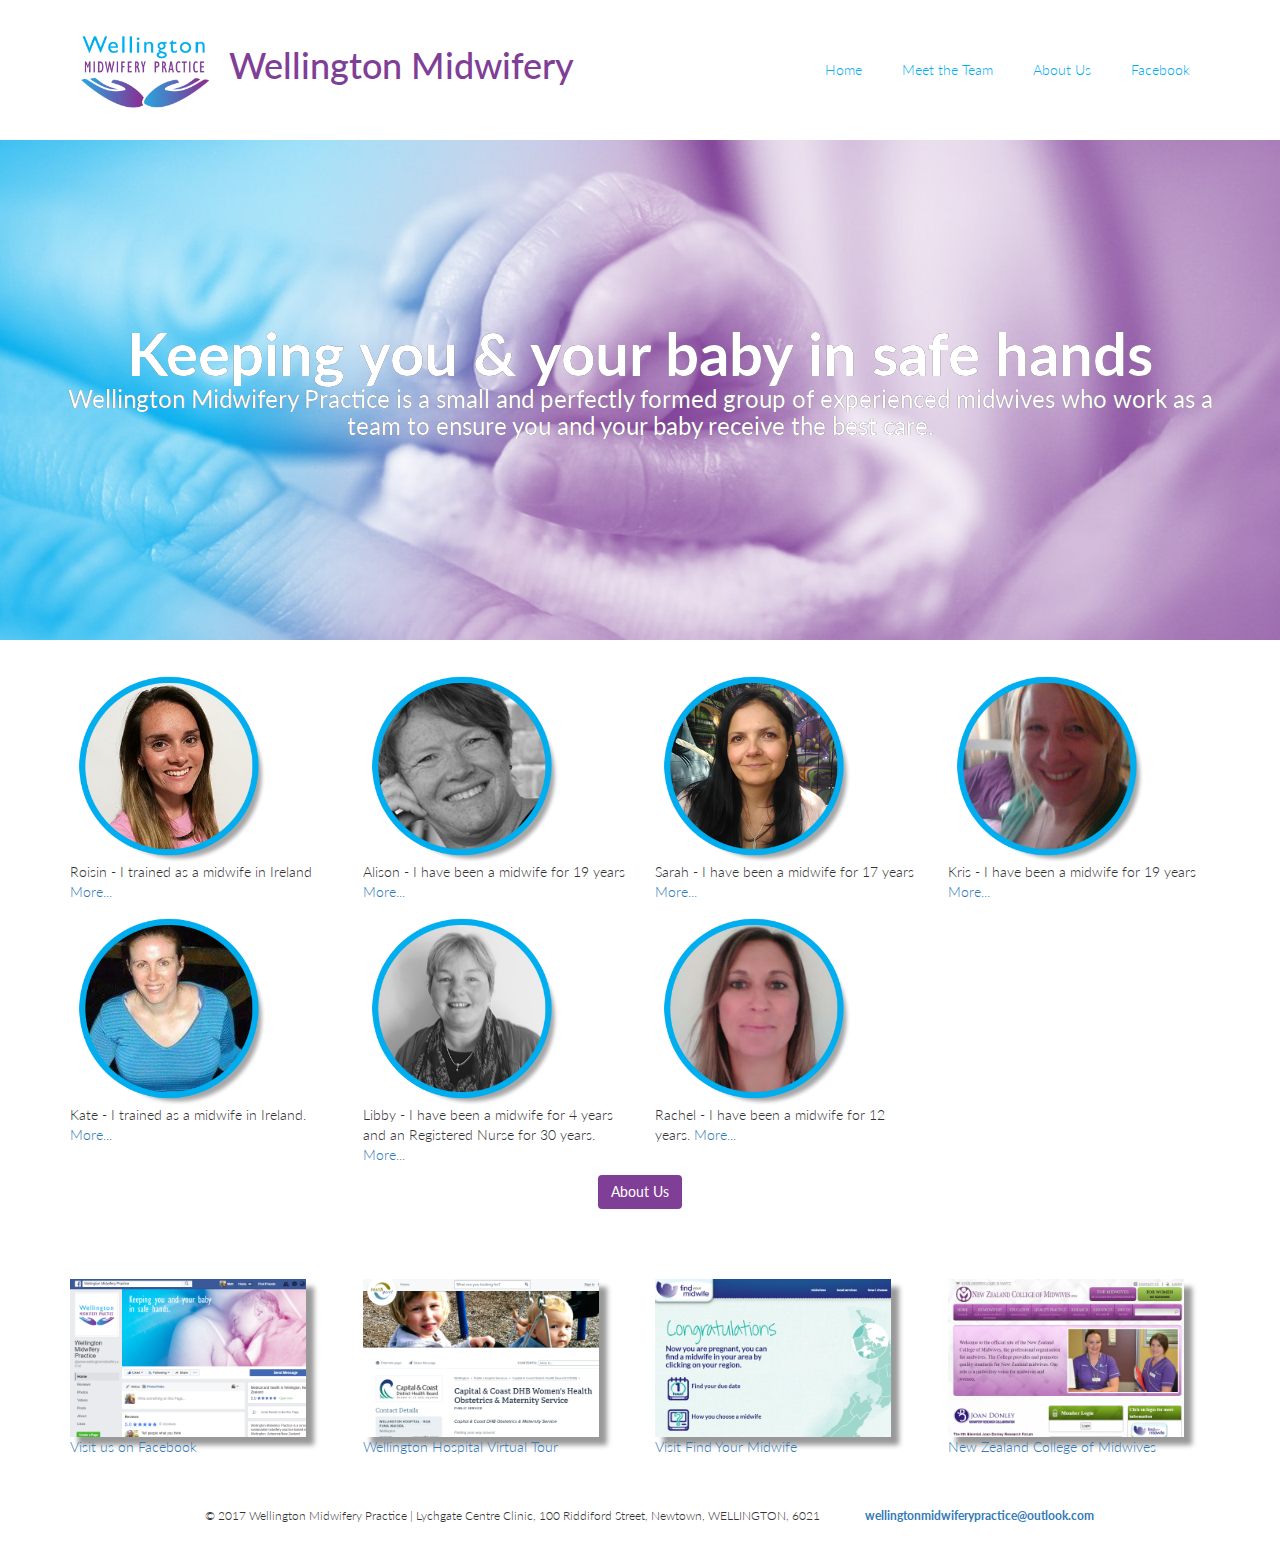
<file: meet.html>
<!DOCTYPE html>
<html lang="en">
  <title>Meet the Team | Wellington Midwifery Practice</title>
  <meta charset="utf-8" />
<link rel="stylesheet" href="https://maxcdn.bootstrapcdn.com/bootstrap/3.3.6/css/bootstrap.min.css"/>

  <link href='https://fonts.googleapis.com/css?family=Roboto:300,400,700' rel='stylesheet' type='text/css'>
  <link href="https://fonts.googleapis.com/css?family=Lato" rel="stylesheet">
  <link rel="stylesheet" type="text/css" href="css/wmp.css">
  
  <!-- fav icon -->
  <link rel="apple-touch-icon" sizes="57x57" href="fav.ico/apple-icon-57x57.png">
<link rel="apple-touch-icon" sizes="60x60" href="fav.ico/apple-icon-60x60.png">
<link rel="apple-touch-icon" sizes="72x72" href="fav.ico/apple-icon-72x72.png">
<link rel="apple-touch-icon" sizes="76x76" href="fav.ico/apple-icon-76x76.png">
<link rel="apple-touch-icon" sizes="114x114" href="fav.ico/apple-icon-114x114.png">
<link rel="apple-touch-icon" sizes="120x120" href="fav.ico/apple-icon-120x120.png">
<link rel="apple-touch-icon" sizes="144x144" href="fav.ico/apple-icon-144x144.png">
<link rel="apple-touch-icon" sizes="152x152" href="fav.ico/apple-icon-152x152.png">
<link rel="apple-touch-icon" sizes="180x180" href="fav.ico/apple-icon-180x180.png">
<link rel="icon" type="image/png" sizes="192x192"  href="fav.ico/android-icon-192x192.png">
<link rel="icon" type="image/png" sizes="32x32" href="fav.ico/favicon-32x32.png">
<link rel="icon" type="image/png" sizes="96x96" href="fav.ico/favicon-96x96.png">
<link rel="icon" type="image/png" sizes="16x16" href="fav.ico/favicon-16x16.png">
<link rel="manifest" href="fav.ico/manifest.json">
<meta name="msapplication-TileColor" content="#ffffff">
<meta name="msapplication-TileImage" content="fav.ico/ms-icon-144x144.png">
<meta name="theme-color" content="#ffffff">
</head>

<body>
  <header class="container">
    <div class="row">
      <h1 class="col-sm-6">
      <a href="index.html" title="home" >
     		 <img    src="images/WMP-logo-crop.png" width="150" alt="Wellington Midwifery Practice logo" title="safe hands logo" />
      </a> 
      Wellington Midwifery</h1>
      <nav class="col-sm-6">
        <p> <a href="index.html" title="home">Home</a></p>
        <p> <a href="meet.html" title="Meet Wellington Midwifery">Meet the Team </a></p>
        <p> <a href="about.html" title="About Wellington Midwifery Practice">About Us</a></p>
        <p> <a href="https://www.facebook.com/wellingtonmidwifery/" target="_blank" title="Visit Our Facebook page"> Facebook </a></p>
      </nav>
    </div>
  </header>
  <section class="jumbotron jumbotron-meet">
    <div class="container">
      <div class="row text-center">
        <h2>Keeping you &amp; your baby in safe hands</h2>
        <h3>Wellington Midwifery Practice is a small and perfectly formed group of experienced midwives who work as a team to ensure you and your baby receive the best care.</h3>
        
       <!-- Comment out button  <a class="btn btn-secondary" href="#">About Us</a> -->
      </div>
    </div>
  </section>
  <div class="container">
    
    <!-- row 1 -->
    <div class="row">
      
      <div class="col-sm-3 img-circle">
      
       <a href="roisin.html" title="Roisin"> <img  style="width:80%" src="images/portrait-roisin.png" alt="Roisin"> </a>
          <p>Roisin - I trained as a midwife in Ireland <a href="roisin.html" title="Roisin">More...</a> </p>
      </div>
      <div class="col-sm-3 img-circle">
        
       <a href="alison.html" title="Alison"> <img style="width:80%" src="images/portrait-alison.png" alt="Alison"> </a>
        <p>Alison - I have been a midwife for 19 years <a href="alison.html" title="Alison">More...</a></p>
      </div>
      
      <div class="col-sm-3 img-circle">
    
        <a href="sarah.html" title="Sarah"><img style="width:80%" src="images/portrait-sarah.png" alt="Sarah"></a>
            <p>Sarah - I have been a midwife for 17 years <a href="sarah.html" title="Sarah">More...</a></p>
      </div>
      
      <div class="col-sm-3 img-circle">
    
         <a href="kris.html" title="Kris"><img style="width:80%" src="images/portrait-kris.png" alt="Kris"></a>
            <p>Kris - I have been a midwife for 19 years <a href="kris.html" title="Kris">More...</a></p>
      </div>
      
    </div> <!-- end row 1 -->
    
       <!-- row 2 -->
    <div class="row">
      
      <div class="col-sm-3 img-circle">
      
        <a href="kate.html" title="Kate"><img style="width:80%" src="images/portrait-kate.png" alt="Kate"></a>
          <p>Kate - I trained as a midwife in Ireland. <a href="kate.html" title="Kate">More...</a> </p>
      </div>
      <div class="col-sm-3 img-circle">
        
       <a href="libby.html" title="Libby"> <img style="width:80%" src="images/portrait-libby.png" alt="Libby"></a>
        <p>Libby - I have been a midwife for 4 years and an Registered Nurse for 30 years. <a href="libby.html" title="Libby">More...</a></p>
      </div>
      
      <div class="col-sm-3 img-circle">
    
       <a href="rachel.html" title="Rachel"> <img style="width:80%" src="images/portrait-rachel.png" alt="Rachel"></a>
            <p>Rachel - I have been a midwife for 12 years. <a href="rachel.html" title="Rachel">More...</a></p>
      </div>
      
      <div class="col-sm-3 img-circle">
    
	 	&nbsp;
      </div>
      
    </div> <!-- end row 2-->
    
    <div class="row text-center">
      <a class="btn btn-secondary" href="about.html">About Us</a>
    </div>
    
    <br/><br/>
  <!-- row 2 -->
    <div class="row">
      <div class="col-sm-3"> <!-- col 1 -->
        <a href="https://www.facebook.com/wellingtonmidwifery/" target="_blank" title="Visit the Facebook page of Wellington Midwifery Practice"> <img class="dropshadow" style="width:90%" src="images/facebook-1200x800.png" alt="facebook link">
            <p>Visit us on Facebook</p>
        </a>
      </div>
      
 <div class="col-sm-3"> <!-- col 2 -->
        <a href="http://www.healthpoint.co.nz/public/obstetric-and-gynaecology/capital-coast-dhb-womens-health-obstetrics/" target="_blank" title="Visit the Wellington Hospital Maternity Unit Virtual Tour"> <img class="dropshadow" style="width:90%" src="images/health-point-1200x800.png" alt="Wellington Hospital link">
            <p>Wellington Hospital Virtual Tour</p>
        </a>
      </div>
      
 <div class="col-sm-3">
        <a href="https://www.findyourmidwife.co.nz/midwife/alison+curran" target="_blank" title="Visit the Find Your Midwife"> <img class="dropshadow" style="width:90%" src="images/find-your-midwife-1200x800.png" alt="Find Your Midwife link">
            <p>Visit Find Your Midwife</p>
      </a>
      </div>
      
       <div class="col-sm-3">
        <a href="https://www.midwife.org.nz/" target="_blank" title="Visit the New Zealand College of Midwives"> <img class="dropshadow" style="width:90%" src="images/nzcm-web-1200x800.png" alt="New Zealand College of Midwives link">
            <p>New Zealand College of Midwives</p>
        </a>
      </div>
       
    </div>
    
  </div>
  
  <br/>
  
  <footer class="container">
  
    <div class="row">
      <p class="col-sm-8">&copy; 2017 Wellington Midwifery Practice | Lychgate Centre Clinic, 
100 Riddiford Street, Newtown, WELLINGTON, 6021</p>
      
      <ul class="col-sm-4">
       <!-- <li class="col-sm-1">
          <img src="https://s3.amazonaws.com/codecademy-content/projects/make-a-website/lesson-4/twitter.svg">
        </li>
        -->
        <li class="col-sm-1">
        <a href="mailto:wellingtonmidwiferypractice@outlook.com" title="Email Wellington Midwifery Practice " target="_blank"> <strong>wellingtonmidwiferypractice@outlook.com </strong>   </a>
        </li>
      </ul>
    </div>
   
  </footer>
  
</body>

</html>
</file>
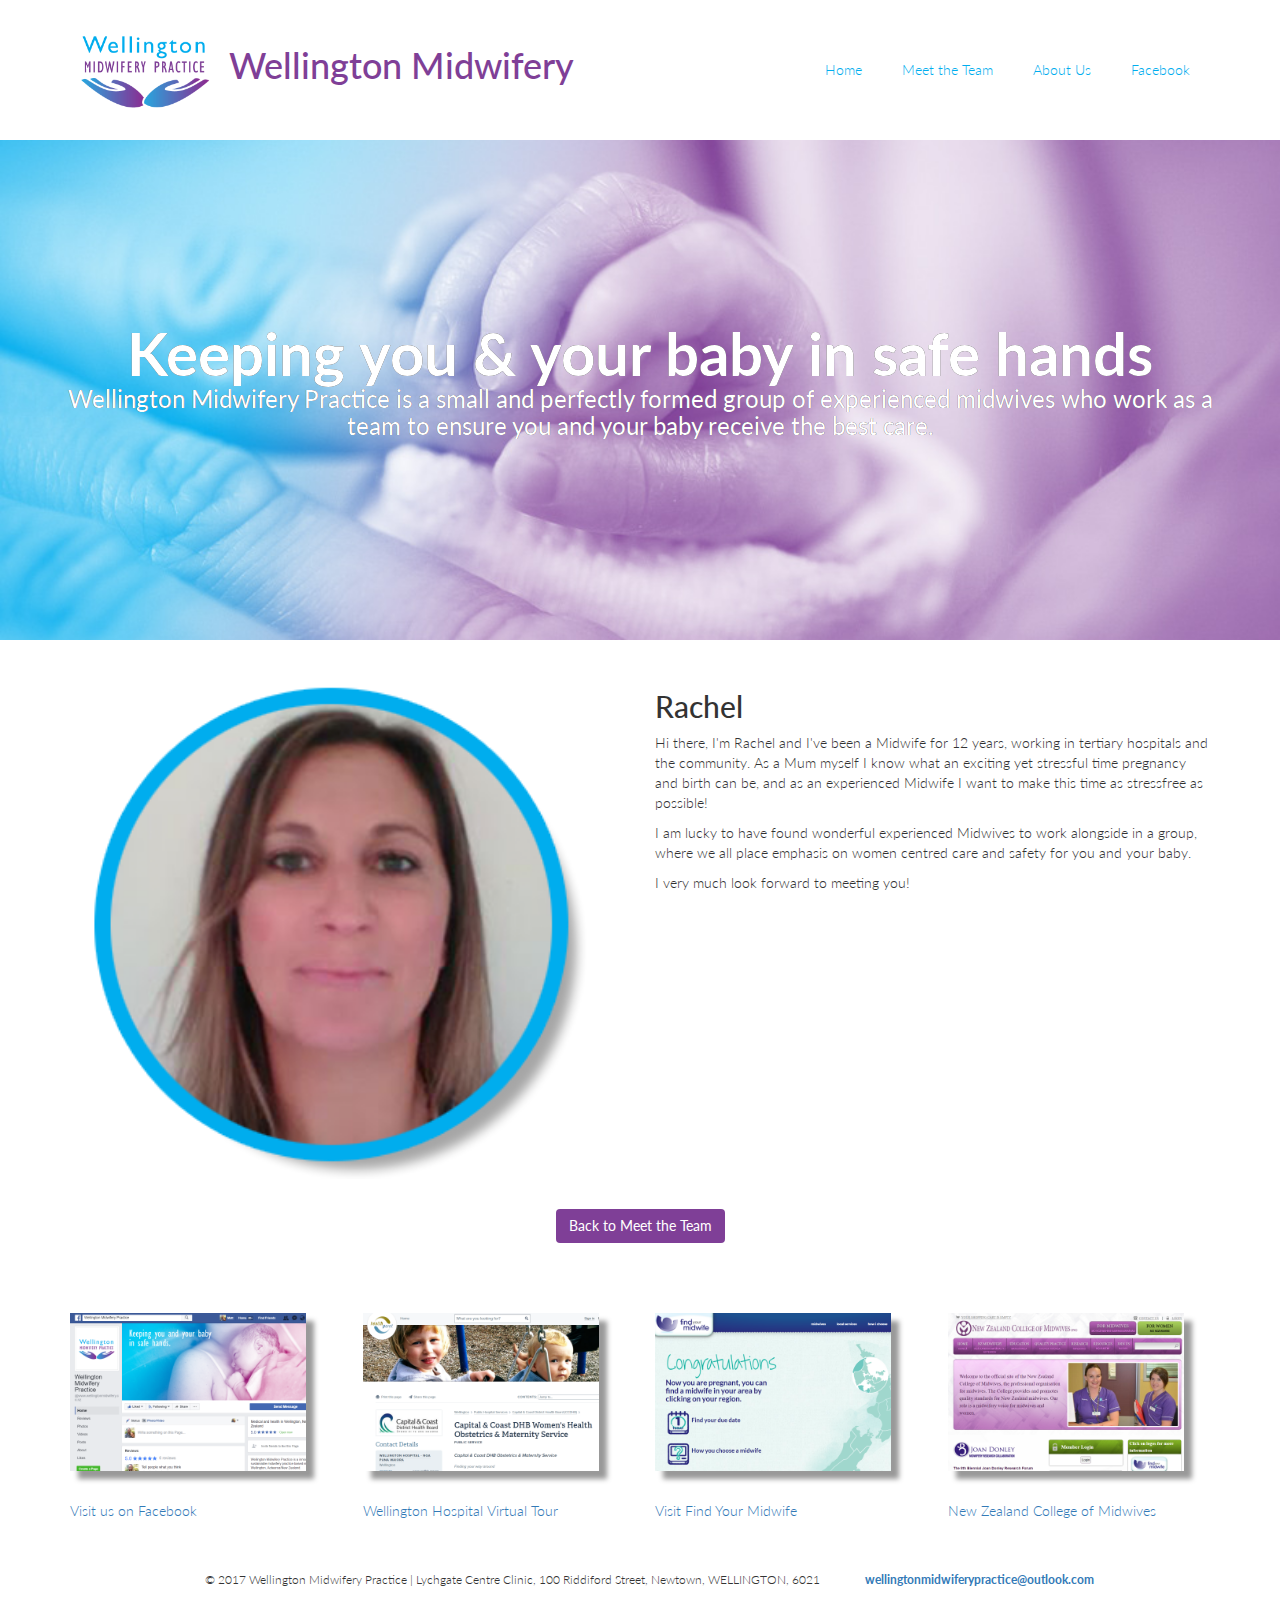
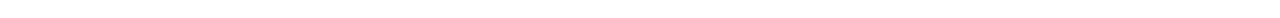
<file: rachel.html>
<!DOCTYPE html>
<html lang="en">
  <title>Meet the Team | Wellington Midwifery Practice</title>
  <meta charset="utf-8" />
<link rel="stylesheet" href="https://maxcdn.bootstrapcdn.com/bootstrap/3.3.6/css/bootstrap.min.css"/>

  <link href='https://fonts.googleapis.com/css?family=Roboto:300,400,700' rel='stylesheet' type='text/css'>
  <link href="https://fonts.googleapis.com/css?family=Lato" rel="stylesheet">
  <link rel="stylesheet" type="text/css" href="css/wmp.css">
  
  <!-- fav icon -->
  <link rel="apple-touch-icon" sizes="57x57" href="fav.ico/apple-icon-57x57.png">
<link rel="apple-touch-icon" sizes="60x60" href="fav.ico/apple-icon-60x60.png">
<link rel="apple-touch-icon" sizes="72x72" href="fav.ico/apple-icon-72x72.png">
<link rel="apple-touch-icon" sizes="76x76" href="fav.ico/apple-icon-76x76.png">
<link rel="apple-touch-icon" sizes="114x114" href="fav.ico/apple-icon-114x114.png">
<link rel="apple-touch-icon" sizes="120x120" href="fav.ico/apple-icon-120x120.png">
<link rel="apple-touch-icon" sizes="144x144" href="fav.ico/apple-icon-144x144.png">
<link rel="apple-touch-icon" sizes="152x152" href="fav.ico/apple-icon-152x152.png">
<link rel="apple-touch-icon" sizes="180x180" href="fav.ico/apple-icon-180x180.png">
<link rel="icon" type="image/png" sizes="192x192"  href="fav.ico/android-icon-192x192.png">
<link rel="icon" type="image/png" sizes="32x32" href="fav.ico/favicon-32x32.png">
<link rel="icon" type="image/png" sizes="96x96" href="fav.ico/favicon-96x96.png">
<link rel="icon" type="image/png" sizes="16x16" href="fav.ico/favicon-16x16.png">
<link rel="manifest" href="fav.ico/manifest.json">
<meta name="msapplication-TileColor" content="#ffffff">
<meta name="msapplication-TileImage" content="fav.ico/ms-icon-144x144.png">
<meta name="theme-color" content="#ffffff">
</head>

<body>
  <header class="container">
    <div class="row">
      <h1 class="col-sm-6">
      <a href="index.html" title="home" >
     		 <img    src="images/WMP-logo-crop.png" width="150" alt="Wellington Midwifery Practice logo" title="safe hands logo" />
      </a> 
      Wellington Midwifery</h1>
      <nav class="col-sm-6">
        <p> <a href="index.html" title="home">Home</a></p>
        <p> <a href="meet.html" title="Meet Wellington Midwifery">Meet the Team </a></p>
        <p> <a href="about.html" title="About Wellington Midwifery Practice">About Us</a></p>
        <p> <a href="https://www.facebook.com/wellingtonmidwifery/" target="_blank" title="Visit Our Facebook page"> Facebook </a></p>
      </nav>
    </div>
  </header>
  <section class="jumbotron jumbotron-meet">
    <div class="container">
      <div class="row text-center">
        <h2>Keeping you &amp; your baby in safe hands</h2>
        <h3>Wellington Midwifery Practice is a small and perfectly formed group of experienced midwives who work as a team to ensure you and your baby receive the best care.</h3>
        
       <!-- Comment out button  <a class="btn btn-secondary" href="#">About Us</a> -->
      </div>
    </div>
  </section>
  <section class="container">
    
    <!-- row 1 -->
    <div class="row">
      
      <div class="col-sm-6 img-circle">
      
       <a href="images/rachel-v2.jpg" title="Rachel" target="_blank" >
     		 <img    src="images/portrait-rachel.png" alt="Rachel"> </a>
        
      </div>
      <div class="col-sm-6 ">
        
      <h2> Rachel </h2>
        <p>
     Hi there, I'm Rachel and I've been a Midwife for 12 years, working in tertiary hospitals and the community. As a Mum myself I know what an exciting yet stressful time pregnancy and birth can be, and as an experienced Midwife I want to make this time as stressfree as possible! <p>
<p>I am lucky to have found wonderful experienced Midwives to work alongside in a group, where we all place emphasis on women centred care and safety for you and your baby.<p>
<p>I very much look forward to meeting you!



 </p>
      
      </div>
    
      
    </div> <!-- end row 1 -->
    
    
    <div class="row text-center">
      <a class="btn btn-secondary" href="meet.html">Back to Meet the Team</a>
    </div>
    
    <br/><br/>
     <!-- row 2 -->
    <div class="row">
      <div class="col-sm-3"> <!-- col 1 -->
        <a href="https://www.facebook.com/wellingtonmidwifery/" target="_blank" title="Visit the Facebook page of Wellington Midwifery Practice"> <img class="dropshadow" style="width:90%" src="images/facebook-1200x800.png" alt="facebook link">
            <p>Visit us on Facebook</p>
        </a>
      </div>
      
 <div class="col-sm-3"> <!-- col 2 -->
        <a href="http://www.healthpoint.co.nz/public/obstetric-and-gynaecology/capital-coast-dhb-womens-health-obstetrics/" target="_blank" title="Visit the Wellington Hospital Maternity Unit Virtual Tour"> <img class="dropshadow" style="width:90%" src="images/health-point-1200x800.png" alt="Wellington Hospital link">
            <p>Wellington Hospital Virtual Tour</p>
        </a>
      </div>
      
 <div class="col-sm-3">
        <a href="https://www.findyourmidwife.co.nz/midwife/alison+curran" target="_blank" title="Visit the Find Your Midwife"> <img class="dropshadow" style="width:90%" src="images/find-your-midwife-1200x800.png" alt="Find Your Midwife link">
            <p>Visit Find Your Midwife</p>
      </a>
      </div>
      
       <div class="col-sm-3">
        <a href="https://www.midwife.org.nz/" target="_blank" title="Visit the New Zealand College of Midwives"> <img class="dropshadow" style="width:90%" src="images/nzcm-web-1200x800.png" alt="New Zealand College of Midwives link">
            <p>New Zealand College of Midwives</p>
        </a>
      </div>
       
    </div>
    
  </section>
  
  <br/>
  
  <footer class="container">
  
    <div class="row">
      <p class="col-sm-8">&copy; 2017 Wellington Midwifery Practice | Lychgate Centre Clinic, 
100 Riddiford Street, Newtown, WELLINGTON, 6021</p>
      
      <ul class="col-sm-4">
       <!-- <li class="col-sm-1">
          <img src="https://s3.amazonaws.com/codecademy-content/projects/make-a-website/lesson-4/twitter.svg">
        </li>
        -->
        <li class="col-sm-1">
        <a href="mailto:wellingtonmidwiferypractice@outlook.com" title="Email Wellington Midwifery Practice " target="_blank"> <strong>wellingtonmidwiferypractice@outlook.com </strong>   </a>
        </li>
      </ul>
    </div>
   
  </footer>
  
</body>

</html>
</file>
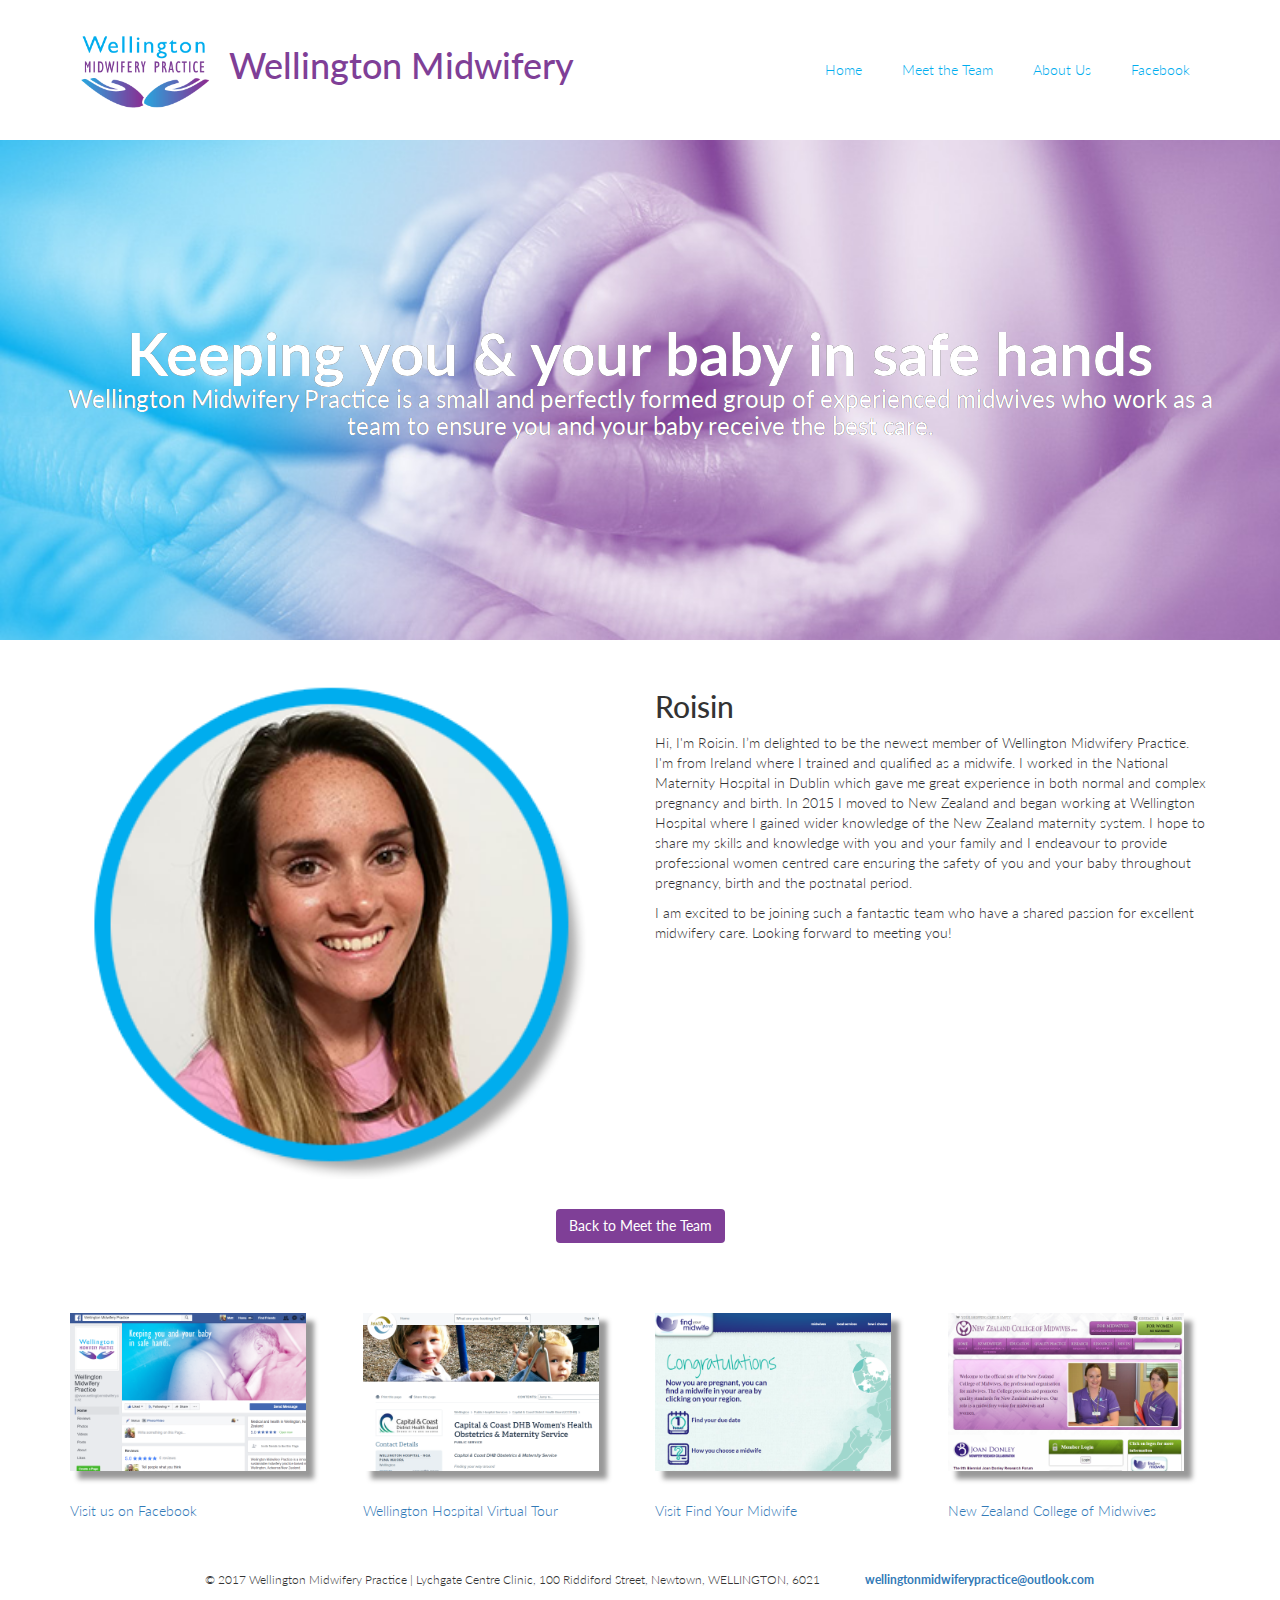
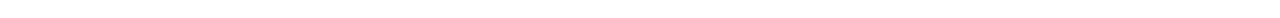
<file: roisin.html>
<!DOCTYPE html>
<html lang="en">
  <title>Meet the Team | Wellington Midwifery Practice</title>
  <meta charset="utf-8" />
<link rel="stylesheet" href="https://maxcdn.bootstrapcdn.com/bootstrap/3.3.6/css/bootstrap.min.css"/>

  <link href='https://fonts.googleapis.com/css?family=Roboto:300,400,700' rel='stylesheet' type='text/css'>
  <link href="https://fonts.googleapis.com/css?family=Lato" rel="stylesheet">
  <link rel="stylesheet" type="text/css" href="css/wmp.css">
  
  <!-- fav icon -->
  <link rel="apple-touch-icon" sizes="57x57" href="fav.ico/apple-icon-57x57.png">
<link rel="apple-touch-icon" sizes="60x60" href="fav.ico/apple-icon-60x60.png">
<link rel="apple-touch-icon" sizes="72x72" href="fav.ico/apple-icon-72x72.png">
<link rel="apple-touch-icon" sizes="76x76" href="fav.ico/apple-icon-76x76.png">
<link rel="apple-touch-icon" sizes="114x114" href="fav.ico/apple-icon-114x114.png">
<link rel="apple-touch-icon" sizes="120x120" href="fav.ico/apple-icon-120x120.png">
<link rel="apple-touch-icon" sizes="144x144" href="fav.ico/apple-icon-144x144.png">
<link rel="apple-touch-icon" sizes="152x152" href="fav.ico/apple-icon-152x152.png">
<link rel="apple-touch-icon" sizes="180x180" href="fav.ico/apple-icon-180x180.png">
<link rel="icon" type="image/png" sizes="192x192"  href="fav.ico/android-icon-192x192.png">
<link rel="icon" type="image/png" sizes="32x32" href="fav.ico/favicon-32x32.png">
<link rel="icon" type="image/png" sizes="96x96" href="fav.ico/favicon-96x96.png">
<link rel="icon" type="image/png" sizes="16x16" href="fav.ico/favicon-16x16.png">
<link rel="manifest" href="fav.ico/manifest.json">
<meta name="msapplication-TileColor" content="#ffffff">
<meta name="msapplication-TileImage" content="fav.ico/ms-icon-144x144.png">
<meta name="theme-color" content="#ffffff">
</head>

<body>
  <header class="container">
    <div class="row">
      <h1 class="col-sm-6">
      <a href="index.html" title="home" >
     		 <img    src="images/WMP-logo-crop.png" width="150" alt="Wellington Midwifery Practice logo" title="safe hands logo" />
      </a> 
      Wellington Midwifery</h1>
      <nav class="col-sm-6">
        <p> <a href="index.html" title="home">Home</a></p>
        <p> <a href="meet.html" title="Meet Wellington Midwifery">Meet the Team </a></p>
        <p> <a href="about.html" title="About Wellington Midwifery Practice">About Us</a></p>
        <p> <a href="https://www.facebook.com/wellingtonmidwifery/" target="_blank" title="Visit Our Facebook page"> Facebook </a></p>
      </nav>
    </div>
  </header>
  <section class="jumbotron jumbotron-meet">
    <div class="container">
      <div class="row text-center">
        <h2>Keeping you &amp; your baby in safe hands</h2>
        <h3>Wellington Midwifery Practice is a small and perfectly formed group of experienced midwives who work as a team to ensure you and your baby receive the best care.</h3>
        
       <!-- Comment out button  <a class="btn btn-secondary" href="#">About Us</a> -->
      </div>
    </div>
  </section>
  <section class="container">
    
    <!-- row 1 -->
    <div class="row">
      
      <div class="col-sm-6 img-circle">
      
       <a href="images/roisin.jpg" title="Roisin" target="_blank" >
     		 <img    src="images/portrait-roisin.png" alt="Roisin"> </a>
        
      </div>
      <div class="col-sm-6 ">
        
      <h2> Roisin </h2>
        <p>
        Hi, I'm Roisin. I’m delighted to be the newest member of Wellington Midwifery Practice. I'm from Ireland where I trained and qualified as a midwife. I worked in the National Maternity Hospital in Dublin which gave me great experience in both normal and complex pregnancy and birth. In 2015 I moved to New Zealand and began working at Wellington Hospital where I gained wider knowledge of the New Zealand maternity system. I hope to share my skills and knowledge with you and your family and I endeavour to provide professional women centred care ensuring the safety of you and your baby throughout pregnancy, birth and the postnatal period. </p>
        <p>
I am excited to be joining such a fantastic team who have a shared passion for excellent midwifery care. Looking forward to meeting you!

        </p>
      </div>
    
      
    </div> <!-- end row 1 -->
    
    
    <div class="row text-center">
      <a class="btn btn-secondary" href="meet.html">Back to Meet the Team</a>
    </div>
    
    <br/><br/>
  <!-- row 2 -->
    <div class="row">
      <div class="col-sm-3"> <!-- col 1 -->
        <a href="https://www.facebook.com/wellingtonmidwifery/" target="_blank" title="Visit the Facebook page of Wellington Midwifery Practice"> <img class="dropshadow" style="width:90%" src="images/facebook-1200x800.png" alt="facebook link">
            <p>Visit us on Facebook</p>
        </a>
      </div>
      
 <div class="col-sm-3"> <!-- col 2 -->
        <a href="http://www.healthpoint.co.nz/public/obstetric-and-gynaecology/capital-coast-dhb-womens-health-obstetrics/" target="_blank" title="Visit the Wellington Hospital Maternity Unit Virtual Tour"> <img class="dropshadow" style="width:90%" src="images/health-point-1200x800.png" alt="Wellington Hospital link">
            <p>Wellington Hospital Virtual Tour</p>
        </a>
      </div>
      
 <div class="col-sm-3">
        <a href="https://www.findyourmidwife.co.nz/midwife/alison+curran" target="_blank" title="Visit the Find Your Midwife"> <img class="dropshadow" style="width:90%" src="images/find-your-midwife-1200x800.png" alt="Find Your Midwife link">
            <p>Visit Find Your Midwife</p>
      </a>
      </div>
      
       <div class="col-sm-3">
        <a href="https://www.midwife.org.nz/" target="_blank" title="Visit the New Zealand College of Midwives"> <img class="dropshadow" style="width:90%" src="images/nzcm-web-1200x800.png" alt="New Zealand College of Midwives link">
            <p>New Zealand College of Midwives</p>
        </a>
      </div>
       
    </div>
    
  </section>
  
  <br/>
  
  <footer class="container">
  
    <div class="row">
      <p class="col-sm-8">&copy; 2017 Wellington Midwifery Practice | Lychgate Centre Clinic, 
100 Riddiford Street, Newtown, WELLINGTON, 6021</p>
      
      <ul class="col-sm-4">
       <!-- <li class="col-sm-1">
          <img src="https://s3.amazonaws.com/codecademy-content/projects/make-a-website/lesson-4/twitter.svg">
        </li>
        -->
        <li class="col-sm-1">
        <a href="mailto:wellingtonmidwiferypractice@outlook.com" title="Email Wellington Midwifery Practice " target="_blank"> <strong>wellingtonmidwiferypractice@outlook.com </strong>   </a>
        </li>
      </ul>
    </div>
   
  </footer>
  
</body>

</html>
</file>
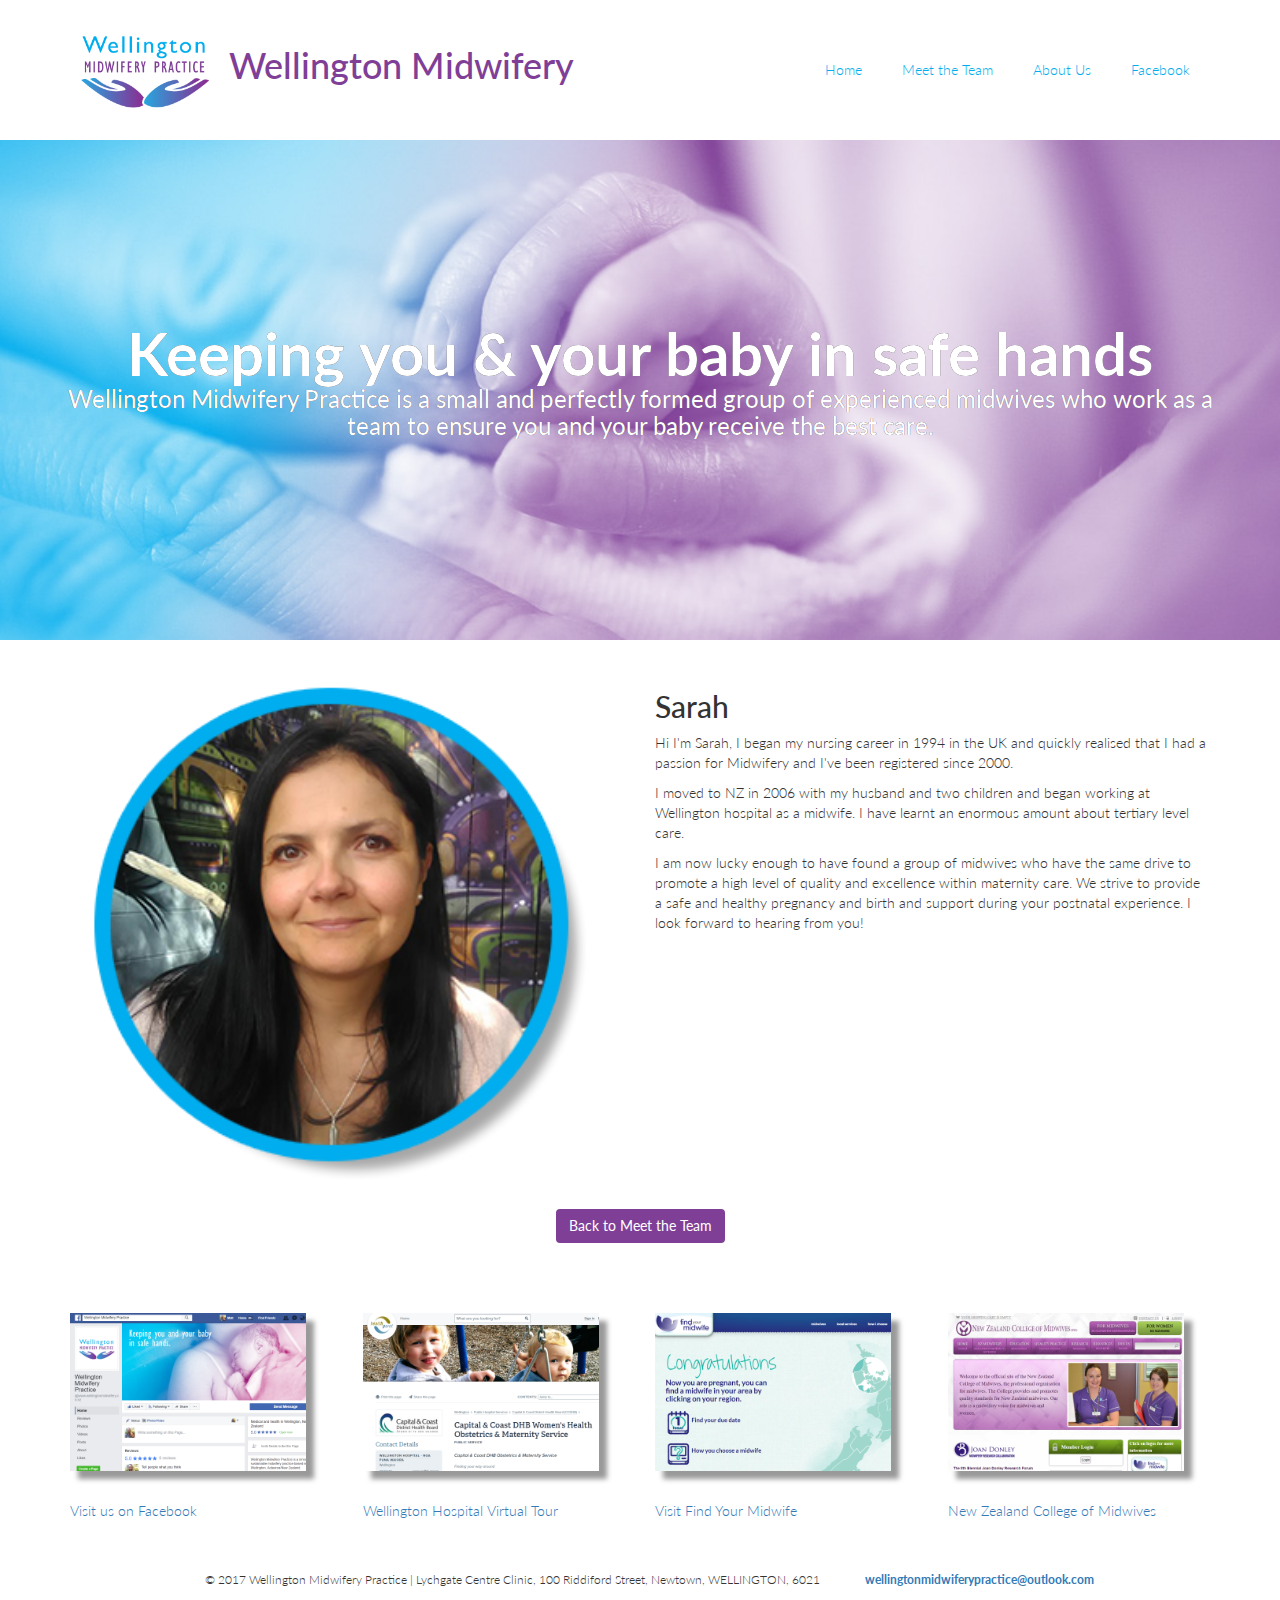
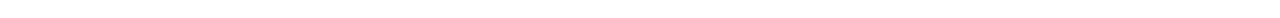
<file: sarah.html>
<!DOCTYPE html>
<html lang="en">
  <title>Meet the Team | Wellington Midwifery Practice</title>
  <meta charset="utf-8" />
<link rel="stylesheet" href="https://maxcdn.bootstrapcdn.com/bootstrap/3.3.6/css/bootstrap.min.css"/>

  <link href='https://fonts.googleapis.com/css?family=Roboto:300,400,700' rel='stylesheet' type='text/css'>
  <link href="https://fonts.googleapis.com/css?family=Lato" rel="stylesheet">
  <link rel="stylesheet" type="text/css" href="css/wmp.css">
  
  <!-- fav icon -->
  <link rel="apple-touch-icon" sizes="57x57" href="fav.ico/apple-icon-57x57.png">
<link rel="apple-touch-icon" sizes="60x60" href="fav.ico/apple-icon-60x60.png">
<link rel="apple-touch-icon" sizes="72x72" href="fav.ico/apple-icon-72x72.png">
<link rel="apple-touch-icon" sizes="76x76" href="fav.ico/apple-icon-76x76.png">
<link rel="apple-touch-icon" sizes="114x114" href="fav.ico/apple-icon-114x114.png">
<link rel="apple-touch-icon" sizes="120x120" href="fav.ico/apple-icon-120x120.png">
<link rel="apple-touch-icon" sizes="144x144" href="fav.ico/apple-icon-144x144.png">
<link rel="apple-touch-icon" sizes="152x152" href="fav.ico/apple-icon-152x152.png">
<link rel="apple-touch-icon" sizes="180x180" href="fav.ico/apple-icon-180x180.png">
<link rel="icon" type="image/png" sizes="192x192"  href="fav.ico/android-icon-192x192.png">
<link rel="icon" type="image/png" sizes="32x32" href="fav.ico/favicon-32x32.png">
<link rel="icon" type="image/png" sizes="96x96" href="fav.ico/favicon-96x96.png">
<link rel="icon" type="image/png" sizes="16x16" href="fav.ico/favicon-16x16.png">
<link rel="manifest" href="fav.ico/manifest.json">
<meta name="msapplication-TileColor" content="#ffffff">
<meta name="msapplication-TileImage" content="fav.ico/ms-icon-144x144.png">
<meta name="theme-color" content="#ffffff">
</head>

<body>
  <header class="container">
    <div class="row">
      <h1 class="col-sm-6">
      <a href="index.html" title="home" >
     		 <img    src="images/WMP-logo-crop.png" width="150" alt="Wellington Midwifery Practice logo" title="safe hands logo" />
      </a> 
      Wellington Midwifery</h1>
      <nav class="col-sm-6">
        <p> <a href="index.html" title="home">Home</a></p>
        <p> <a href="meet.html" title="Meet Wellington Midwifery">Meet the Team </a></p>
        <p> <a href="about.html" title="About Wellington Midwifery Practice">About Us</a></p>
        <p> <a href="https://www.facebook.com/wellingtonmidwifery/" target="_blank" title="Visit Our Facebook page"> Facebook </a></p>
      </nav>
    </div>
  </header>
  <section class="jumbotron jumbotron-meet">
    <div class="container">
      <div class="row text-center">
        <h2>Keeping you &amp; your baby in safe hands</h2>
        <h3>Wellington Midwifery Practice is a small and perfectly formed group of experienced midwives who work as a team to ensure you and your baby receive the best care.</h3>
        
       <!-- Comment out button  <a class="btn btn-secondary" href="#">About Us</a> -->
      </div>
    </div>
  </section>
  <section class="container">
    
    <!-- row 1 -->
    <div class="row">
      
      <div class="col-sm-6 img-circle">
      
       <a href="images/sarah.jpg" title="Sarah" target="_blank" >
     		 <img    src="images/portrait-sarah.png" alt="Sarah"> </a>
        
      </div>
      <div class="col-sm-6 ">
        
      <h2> Sarah </h2>
        <p>
       Hi I'm Sarah, I began my nursing career in 1994 in the UK and quickly realised that I had a passion for Midwifery and I've been registered since 2000. </p>
<p>I moved to NZ in 2006 with my husband and two children and began working at Wellington hospital as a midwife. I have learnt an enormous amount about tertiary level care. </p>
<p>I am now lucky enough to have found a group of midwives who have the same drive to promote a high level of quality and excellence within maternity care. We strive to provide a safe and healthy pregnancy and birth and support during your postnatal experience. I look forward to hearing from you!
 </p>
      
      </div>
    
      
    </div> <!-- end row 1 -->
    
    
    <div class="row text-center">
      <a class="btn btn-secondary" href="meet.html">Back to Meet the Team</a>
    </div>
    
    <br/><br/>
  <!-- row 2 -->
    <div class="row">
      <div class="col-sm-3"> <!-- col 1 -->
        <a href="https://www.facebook.com/wellingtonmidwifery/" target="_blank" title="Visit the Facebook page of Wellington Midwifery Practice"> <img class="dropshadow" style="width:90%" src="images/facebook-1200x800.png" alt="facebook link">
            <p>Visit us on Facebook</p>
        </a>
      </div>
      
 <div class="col-sm-3"> <!-- col 2 -->
        <a href="http://www.healthpoint.co.nz/public/obstetric-and-gynaecology/capital-coast-dhb-womens-health-obstetrics/" target="_blank" title="Visit the Wellington Hospital Maternity Unit Virtual Tour"> <img class="dropshadow" style="width:90%" src="images/health-point-1200x800.png" alt="Wellington Hospital link">
            <p>Wellington Hospital Virtual Tour</p>
        </a>
      </div>
      
 <div class="col-sm-3">
        <a href="https://www.findyourmidwife.co.nz/midwife/alison+curran" target="_blank" title="Visit the Find Your Midwife"> <img class="dropshadow" style="width:90%" src="images/find-your-midwife-1200x800.png" alt="Find Your Midwife link">
            <p>Visit Find Your Midwife</p>
      </a>
      </div>
      
       <div class="col-sm-3">
        <a href="https://www.midwife.org.nz/" target="_blank" title="Visit the New Zealand College of Midwives"> <img class="dropshadow" style="width:90%" src="images/nzcm-web-1200x800.png" alt="New Zealand College of Midwives link">
            <p>New Zealand College of Midwives</p>
        </a>
      </div>
       
    </div>
    
  </section>
  
  <br/>
  
  <footer class="container">
  
    <div class="row">
      <p class="col-sm-8">&copy; 2017 Wellington Midwifery Practice | Lychgate Centre Clinic, 
100 Riddiford Street, Newtown, WELLINGTON, 6021</p>
      
      <ul class="col-sm-4">
       <!-- <li class="col-sm-1">
          <img src="https://s3.amazonaws.com/codecademy-content/projects/make-a-website/lesson-4/twitter.svg">
        </li>
        -->
        <li class="col-sm-1">
        <a href="mailto:wellingtonmidwiferypractice@outlook.com" title="Email Wellington Midwifery Practice " target="_blank"> <strong>wellingtonmidwiferypractice@outlook.com </strong>   </a>
        </li>
      </ul>
    </div>
   
  </footer>
  
</body>

</html>
</file>
<file: css/wmp.css>
@charset "utf-8";
/* CSS Document */
/*
purple #7f3f97 or rgb(127, 63, 151)
blue #00ADE or rgb(0,173,238)
*/

body {
  font-family: 'Lato', sans-serif;
  font-weight: 300;
}

header {
  padding: 20px 0;
}

header .row,
footer .row {
  display: flex;
  align-items: center;
}

header h1 {
  font-weight: 500;
  margin: 0;
  color: #7f3f97; /* purple */
}

header nav {
  display: flex;
  justify-content: flex-end;
}

header p {
  padding: 0 20px;
  margin: 0;
}

header p  a {
	color: #00ADEE; /* blue */
}
header p  a.hover a.visited {
	color: #7F3F97; /* purple */
}


.jumbotron {
  display: flex;
  align-items: center;
  background-image: url('../images/wmp-banner-1297x757.jpg');
  background-size: cover;
  color: #ffffff;
  height: 500px;
  text-shadow: 0.25px 0.25px 0.25px #000000;
}

.jumbotron-meet {
	background-image: url('../images/hand-trust-birth-baby-banner.jpg');
}
.jumbotron-about {
	background-image: url('../images/sleeping-baby-banner.jpg');
}

.jumbotron h2 {
  font-size: 60px;
  font-weight: 700;
  margin: 0;
  color: #fff;
}

.jumbotron h3 {
  margin: 0 0 20px;
  color: #fff;
}

section .row img {
  margin: 0 0 30px;
  width: 100%;
}

.col-md-6 {
  margin: 0 0 30px;
}

.btn.btn-primary {
  border-radius: 2px;
  border: 0px;
  color: #fbd1d5;
  text-shadow: none;
  background-color: #ffffff;
}

.btn.btn-primary:hover {
  color: #00ADEE;
  background-color: #7f3f97;
}

.btn-secondary {
  background-color: #7f3f97;
  color: #ffffff;
  margin: 0 0 30px;
}

.btn-secondary:hover {
  background-color: #00ADEE;
  color: #ffffff;
}

footer {
	
  font-size: 12px;
  padding: 20px 0;
}

footer .col-sm-8 {
  display: flex;
  justify-content: flex-end;
}

footer ul {
  list-style: none;
}

footer li img {
  width: 32px;
  height: 32px;
}

.dropshadow {
	box-shadow: 8px 8px 5px #999999;
}

img:hover {
    opacity: 0.5;
    filter: alpha(opacity=50); /* For IE8 and earlier */
}

img { border: 0; };
</file>
